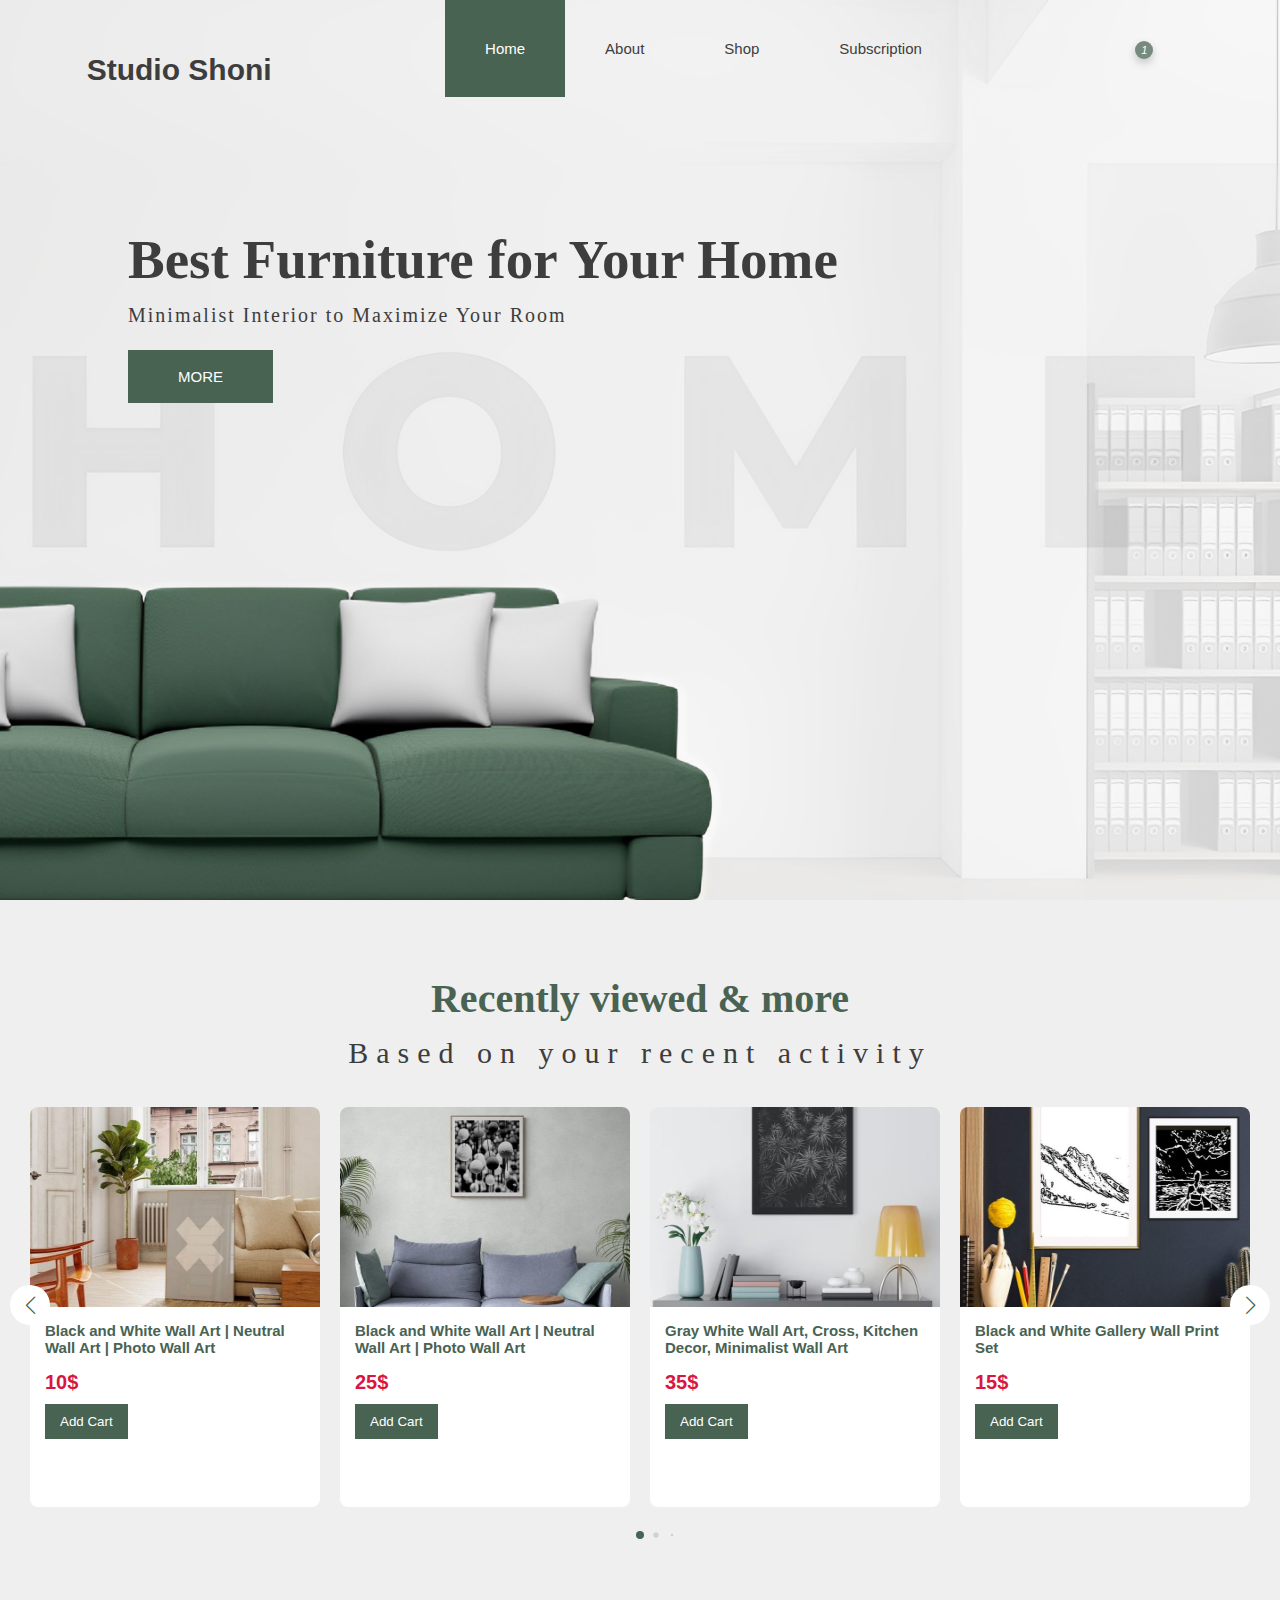
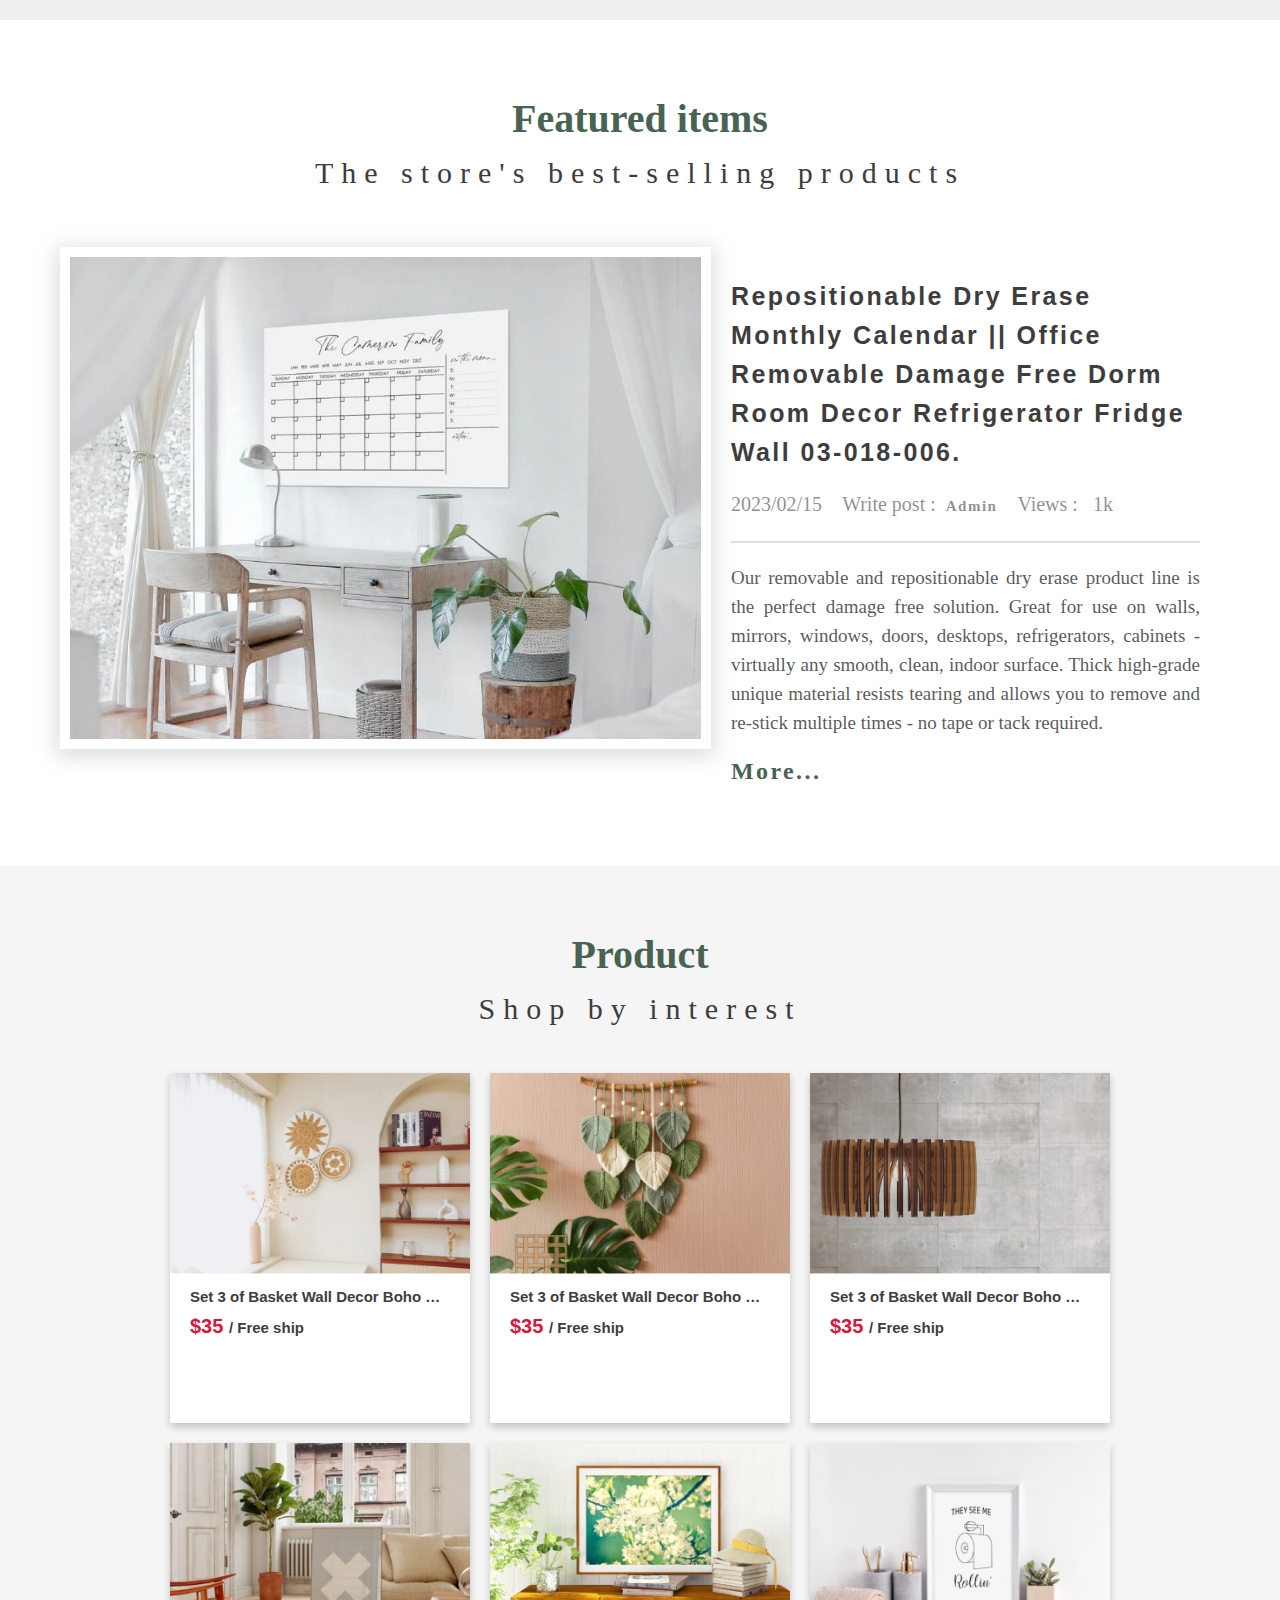
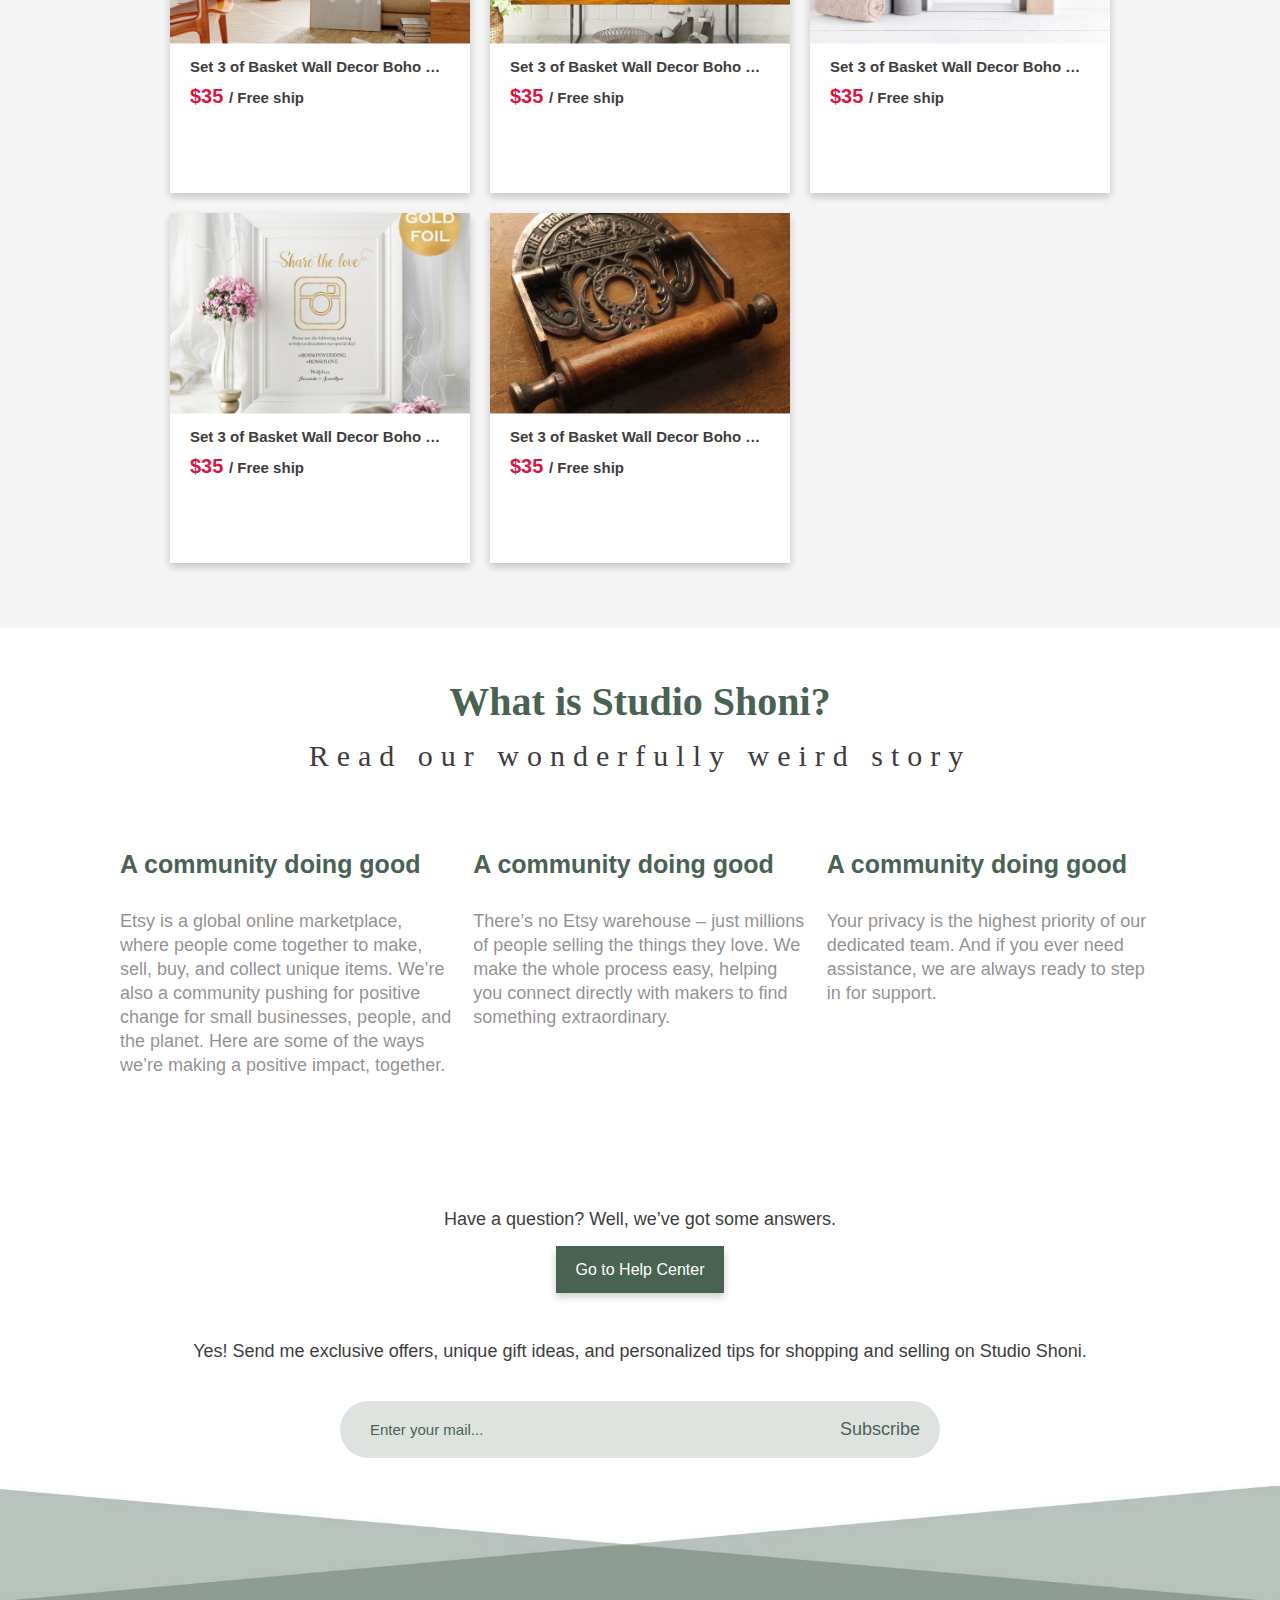
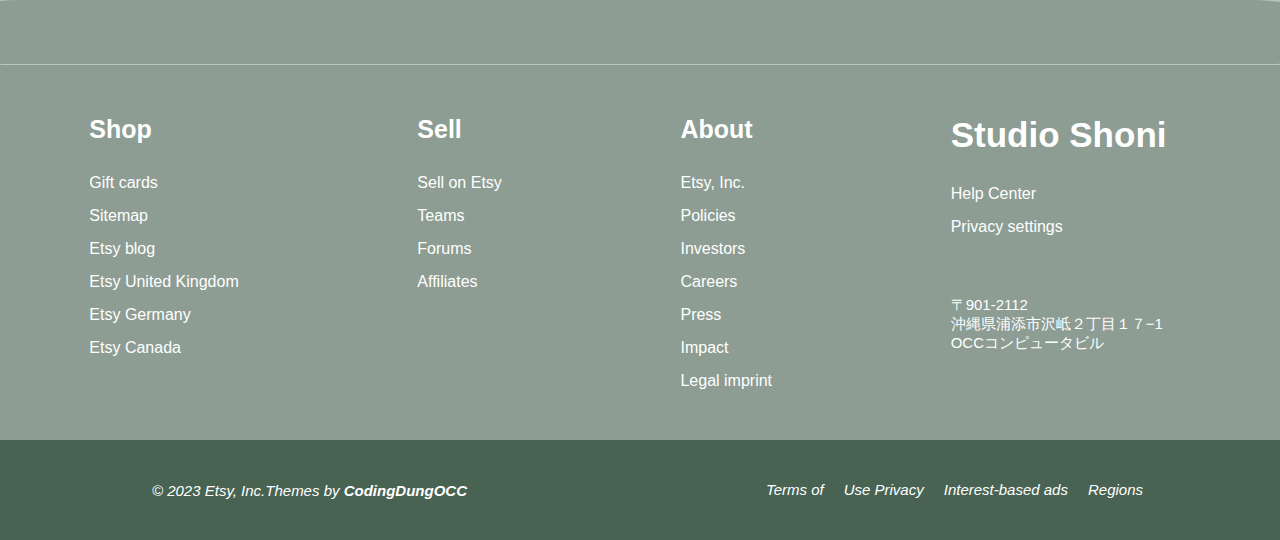
<file: index.html>
<!DOCTYPE html>
<html lang="en">

<head>
    <meta charset="UTF-8">
    <meta http-equiv="X-UA-Compatible" content="IE=edge">
    <meta name="viewport" content="width=device-width, initial-scale=1.0">
    <title>Ecommerce Website Design</title>
    <!-- Link Swiper's CSS -->
    <link rel="stylesheet" href="https://cdn.jsdelivr.net/npm/swiper@9.0.5/swiper-bundle.min.css">
    <!--Fontawesome Css-->
    <link rel="stylesheet" href="https://site-assets.fontawesome.com/releases/v6.3.0/css/all.css">
    <!--Custom Css-->
    <link rel="stylesheet" href="css/style.css">
    <!--Jquery Js-->
    <script src="js/jquery.js"></script>
</head>

<body>
    <header>
        <div class="main-menu">
            <div class="logo">
                <a href="#">Studio Shoni</a>
            </div>
            <nav>
                <ul>
                    <li>
                        <a href="index.html" class="active">Home</a>
                    </li>
                    <li>
                        <a href="#">About</a>
                    </li>
                    <li>
                        <a href="#">Shop</a>
                    </li>
                    <li>
                        <a href="#">Subscription</a>
                    </li>
                </ul>
            </nav>
            <div class="cart-menu" id="count">
                <a href="check-out-cart.html"><i class="fa-light fa-cart-shopping"><span>1</span></i></a>
                
                
                <a href="#" onclick="openNav()"><i class="fa-light fa-bars"></i></a>
            </div>
            <div id="myNav" class="overlay">
                <a href="javascript:void(0)" class="closebtn" onclick="closeNav()">&times;</a>
                <div class="overlay-content">
                    <a href="index.html">Home</a>
                    <a href="#">About</a>
                    <a href="#">Shop</a>
                    <a href="#">Subscription</a>
                </div>
            </div>
        </div>

        <div class="top-title">
            <h1>Best Furniture for Your Home</h1>
            <p>Minimalist Interior to Maximize Your Room</p>
            <button class="top-btn" value="More">MORE</button>
        </div>
    </header>
    <section class="section-1">
        <div class="title-section-2">
            <h3>Recently viewed & more</h3>
            <p>Based on your recent activity</p>
        </div>

        <!--Slide Main Start-->
        <div class="container swiper">
            <div class="slide-container">
                <div class="card-wrapper swiper-wrapper">
                    <!--Slide 1 start-->
                    <div class="card swiper-slide">
                        <div class="image-box">
                            <a href="product/HB0001.html"><img src="img/slide/1.jpg" alt="" /></a>
                        </div>
                        <div class="profile-details">
                            <div class="name-price">
                                <a href="#">
                                    <h3 class="name">Black and White Wall Art | Neutral Wall Art | Photo Wall Art</h3>
                                </a>
                                <div class="star-ranking">
                                    <i class="fa-solid fa-star"></i>
                                    <i class="fa-solid fa-star"></i>
                                    <i class="fa-solid fa-star"></i>
                                    <i class="fa-solid fa-star"></i>
                                    <i class="fa-duotone fa-star"></i>
                                </div>
                                <h4 class="price">10$</h4>
                                <button class="btn-card">Add Cart <i class="fa-regular fa-plus"></i></button>
                            </div>
                        </div>
                    </div>
                    <!--Slide 1 end-->
                    <!--Slide 2 start-->
                    <div class="card swiper-slide">
                        <div class="image-box">
                            <a href="#"><img src="img/slide/2.jpg" alt="" /></a>
                        </div>
                        <div class="profile-details">
                            <div class="name-price">
                                <a href="#">
                                    <h3 class="name">Black and White Wall Art | Neutral Wall Art | Photo Wall Art</h3>
                                </a>
                                <div class="star-ranking">
                                    <i class="fa-solid fa-star"></i>
                                    <i class="fa-solid fa-star"></i>
                                    <i class="fa-solid fa-star"></i>
                                    <i class="fa-solid fa-star"></i>
                                    <i class="fa-duotone fa-star"></i>
                                </div>
                                <h4 class="price">25$</h4>
                                <button class="btn-card">Add Cart <i class="fa-regular fa-plus"></i></button>
                            </div>
                        </div>
                    </div>
                    <!--Slide 2 end-->
                    <!--Slide 3 start-->
                    <div class="card swiper-slide">
                        <div class="image-box">
                            <a href="#"><img src="img/slide/3.jpg" alt="" /></a>
                        </div>
                        <div class="profile-details">
                            <div class="name-price">
                                <a href="#">
                                    <h3 class="name">Gray White Wall Art, Cross, Kitchen Decor, Minimalist Wall Art</h3>
                                </a>
                                <div class="star-ranking">
                                    <i class="fa-solid fa-star"></i>
                                    <i class="fa-solid fa-star"></i>
                                    <i class="fa-solid fa-star"></i>
                                    <i class="fa-solid fa-star"></i>
                                    <i class="fa-duotone fa-star"></i>
                                </div>
                                <h4 class="price">35$</h4>
                                <button class="btn-card">Add Cart <i class="fa-regular fa-plus"></i></button>
                            </div>
                        </div>
                    </div>
                    <!--Slide 3 end-->
                    <!--Slide 4 start-->
                    <div class="card swiper-slide">
                        <div class="image-box">
                            <a href="#"><img src="img/slide/4.jpg" alt="" /></a>
                        </div>
                        <div class="profile-details">
                            <div class="name-price">
                                <a href="#">
                                    <h3 class="name">Black and White Gallery Wall Print Set</h3>
                                </a>
                                <div class="star-ranking">
                                    <i class="fa-solid fa-star"></i>
                                    <i class="fa-solid fa-star"></i>
                                    <i class="fa-solid fa-star"></i>
                                    <i class="fa-solid fa-star"></i>
                                    <i class="fa-duotone fa-star"></i>
                                </div>
                                <h4 class="price">15$</h4>
                                <button class="btn-card">Add Cart <i class="fa-regular fa-plus"></i></button>
                            </div>
                        </div>
                    </div>
                    <!--Slide 4 end-->

                    <!--Slide 5 start-->
                    <div class="card swiper-slide">
                        <div class="image-box">
                            <a href="#"><img src="img/slide/5.jpg" alt="" /></a>
                        </div>
                        <div class="profile-details">
                            <div class="name-price">
                                <a href="#">
                                    <h3 class="name">Gray White Wall Art, Cross, Kitchen Decor, Minimalist Wall Art</h3>
                                </a>
                                <div class="star-ranking">
                                    <i class="fa-solid fa-star"></i>
                                    <i class="fa-solid fa-star"></i>
                                    <i class="fa-solid fa-star"></i>
                                    <i class="fa-solid fa-star"></i>
                                    <i class="fa-duotone fa-star"></i>
                                </div>
                                <h4 class="price">50$</h4>
                                <button class="btn-card">Add Cart <i class="fa-regular fa-plus"></i></button>
                            </div>
                        </div>
                    </div>
                    <!--Slide 5 end-->
                    <!--Slide 6 start-->
                    <div class="card swiper-slide">
                        <div class="image-box">
                            <a href="#"><img src="img/slide/6.jpg" alt="" /></a>
                        </div>
                        <div class="profile-details">
                            <div class="name-price">
                                <a href="#">
                                    <h3 class="name">Wedding Guest Book, Wood Guest Book, Guest Book</h3>
                                </a>
                                <div class="star-ranking">
                                    <i class="fa-solid fa-star"></i>
                                    <i class="fa-solid fa-star"></i>
                                    <i class="fa-solid fa-star"></i>
                                    <i class="fa-solid fa-star"></i>
                                    <i class="fa-duotone fa-star"></i>
                                </div>
                                <h4 class="price">25$</h4>
                                <button class="btn-card">Add Cart <i class="fa-regular fa-plus"></i></button>
                            </div>
                        </div>
                    </div>
                    <!--Slide 6 end-->
                    <!--Slide 7 start-->
                    <div class="card swiper-slide">
                        <div class="image-box">
                            <a href="#"><img src="img/slide/7.jpg" alt="" /></a>
                        </div>
                        <div class="profile-details">
                            <div class="name-price">
                                <a href="#">
                                    <h3 class="name">Wedding favor, Wedding tags, Wedding favor tags, Gold tags</h3>
                                </a>
                                <div class="star-ranking">
                                    <i class="fa-solid fa-star"></i>
                                    <i class="fa-solid fa-star"></i>
                                    <i class="fa-solid fa-star"></i>
                                    <i class="fa-solid fa-star"></i>
                                    <i class="fa-duotone fa-star"></i>
                                </div>
                                <h4 class="price">35$</h4>
                                <button class="btn-card">Add Cart <i class="fa-regular fa-plus"></i></button>
                            </div>
                        </div>
                    </div>
                    <!--Slide 7 end-->
                </div>
            </div>
            <div class="swiper-button-next swiper-navBtn"></div>
            <div class="swiper-button-prev swiper-navBtn"></div>
            <div class="swiper-pagination"></div>
        </div>
    </section>
    <!--Slide Main End-->

    <!--Post Main Start-->
    <section class="post-main">
        <div class="title-section-2">
            <h3>Featured items</h3>
            <p>The store's best-selling products</p>
        </div>
        <div class="post-body">
            <div class="post-img">
                <a href="product/HB0002.html"><img src="img/post/1.jpg" alt=""></a>
            </div>
            <div class="post-title">
                <div class="post-title-1">
                    <a href="product/HB0002.html">
                        <h3>Repositionable Dry Erase Monthly Calendar || Office Removable Damage Free Dorm Room Decor
                            Refrigerator Fridge Wall 03-018-006.</h3>
                    </a>
                    <div class="date-post">
                        <p>2023/02/15 </p>
                        <p>Write post :<a href="#">Admin</a></p>
                        <p>Views :<i class="fa-solid fa-eye"></i> 1k</p>

                    </div>
                </div>
                <hr>
                <p>Our removable and repositionable dry erase product line is the perfect damage free solution. Great
                    for use on walls, mirrors, windows, doors, desktops, refrigerators, cabinets - virtually any smooth,
                    clean, indoor surface. Thick high-grade unique material resists tearing and allows you to remove and
                    re-stick multiple times - no tape or tack required.</p>
                <a href="product/HB0002.html">More...</a>
            </div>
        </div>
    </section>
    <!--Post : End-->

    <!--Product Card-->
    <section class="product-card-main">
        <div class="title-section-4">
            <h3>Product</h3>
            <p>Shop by interest</p>
        </div>
        <div class="product-card-wapper">
            <div class="product-card-body" id="cart-body">
                <!--Card 1 : Start-->
                <div class="product-card-box">
                    <div class="card-img">
                        <a href="product/HB0001.html"><img src="img/card/1.png" alt="" class="img"></a>
                    </div>
                    <div class="card-title">
                        <a href="product/HB0001.html">
                            <h5>Set 3 of Basket Wall Decor Boho Wall Decor</h5>
                        </a>
                        <div class="star-ranking">
                            <i class="fa-solid fa-star"></i>
                            <i class="fa-solid fa-star"></i>
                            <i class="fa-solid fa-star"></i>
                            <i class="fa-solid fa-star"></i>
                            <i class="fa-duotone fa-star"></i>
                        </div>
                        <div class="card-price">
                            <p>$35 <span>/ Free ship</span></p>
                            <a href="#"><i class="fa-regular fa-plus"></i></a>
                        </div>
                    </div>
                </div>
                <!--Card 1 : End-->
                <!--Card 2 : Start-->
                <div class="product-card-box">
                    <div class="card-img">
                        <img src="img/card/2.png" alt="" class="img">
                    </div>
                    <div class="card-title">
                        <a href="#">
                            <h5>Set 3 of Basket Wall Decor Boho Wall Decor</h5>
                        </a>
                        <div class="star-ranking">
                            <i class="fa-solid fa-star"></i>
                            <i class="fa-solid fa-star"></i>
                            <i class="fa-solid fa-star"></i>
                            <i class="fa-solid fa-star"></i>
                            <i class="fa-duotone fa-star"></i>
                        </div>
                        <div class="card-price">
                            <p>$35 <span>/ Free ship</span></p>
                            <a href=""><i class="fa-regular fa-plus"></i></a>
                        </div>
                    </div>
                </div>
                <!--Card 2 : End-->
                <!--Card 3 : Start-->
                <div class="product-card-box">
                    <div class="card-img">
                        <img src="img/card/3.png" alt="" class="img">
                    </div>
                    <div class="card-title">
                        <a href="#">
                            <h5>Set 3 of Basket Wall Decor Boho Wall Decor</h5>
                        </a>
                        <div class="star-ranking">
                            <i class="fa-solid fa-star"></i>
                            <i class="fa-solid fa-star"></i>
                            <i class="fa-solid fa-star"></i>
                            <i class="fa-solid fa-star"></i>
                            <i class="fa-duotone fa-star"></i>
                        </div>
                        <div class="card-price">
                            <p>$35 <span>/ Free ship</span></p>
                            <a href=""><i class="fa-regular fa-plus"></i></a>
                        </div>
                    </div>
                </div>
                <!--Card 3 : End-->
                <!--Card 4 : Start-->
                <div class="product-card-box">
                    <div class="card-img">
                        <img src="img/card/4.png" alt="" class="img">
                    </div>
                    <div class="card-title">
                        <a href="#">
                            <h5>Set 3 of Basket Wall Decor Boho Wall Decor</h5>
                        </a>
                        <div class="star-ranking">
                            <i class="fa-solid fa-star"></i>
                            <i class="fa-solid fa-star"></i>
                            <i class="fa-solid fa-star"></i>
                            <i class="fa-solid fa-star"></i>
                            <i class="fa-duotone fa-star"></i>
                        </div>
                        <div class="card-price">
                            <p>$35 <span>/ Free ship</span></p>
                            <a href=""><i class="fa-regular fa-plus"></i></a>
                        </div>
                    </div>
                </div>
                <!--Card 4 : End-->
                <!--Card 5 : Start-->
                <div class="product-card-box">
                    <div class="card-img">
                        <img src="img/card/5.png" alt="" class="img">
                    </div>
                    <div class="card-title">
                        <a href="#">
                            <h5>Set 3 of Basket Wall Decor Boho Wall Decor</h5>
                        </a>
                        <div class="star-ranking">
                            <i class="fa-solid fa-star"></i>
                            <i class="fa-solid fa-star"></i>
                            <i class="fa-solid fa-star"></i>
                            <i class="fa-solid fa-star"></i>
                            <i class="fa-duotone fa-star"></i>
                        </div>
                        <div class="card-price">
                            <p>$35 <span>/ Free ship</span></p>
                            <a href=""><i class="fa-regular fa-plus"></i></a>
                        </div>
                    </div>
                </div>
                <!--Card 5 : End-->
                <!--Card 6 : Start-->
                <div class="product-card-box">
                    <div class="card-img">
                        <img src="img/card/6.png" alt="" class="img">
                    </div>
                    <div class="card-title">
                        <a href="#">
                            <h5>Set 3 of Basket Wall Decor Boho Wall Decor</h5>
                        </a>
                        <div class="star-ranking">
                            <i class="fa-solid fa-star"></i>
                            <i class="fa-solid fa-star"></i>
                            <i class="fa-solid fa-star"></i>
                            <i class="fa-solid fa-star"></i>
                            <i class="fa-duotone fa-star"></i>
                        </div>
                        <div class="card-price">
                            <p>$35 <span>/ Free ship</span></p>
                            <a href=""><i class="fa-regular fa-plus"></i></a>
                        </div>
                    </div>
                </div>
                <!--Card 6 : End-->
                <!--Card 7 : Start-->
                <div class="product-card-box">
                    <div class="card-img">
                        <img src="img/card/7.png" alt="" class="img">
                    </div>
                    <div class="card-title">
                        <a href="#">
                            <h5>Set 3 of Basket Wall Decor Boho Wall Decor</h5>
                        </a>
                        <div class="star-ranking">
                            <i class="fa-solid fa-star"></i>
                            <i class="fa-solid fa-star"></i>
                            <i class="fa-solid fa-star"></i>
                            <i class="fa-solid fa-star"></i>
                            <i class="fa-duotone fa-star"></i>
                        </div>
                        <div class="card-price">
                            <p>$35 <span>/ Free ship</span></p>
                            <a href=""><i class="fa-regular fa-plus"></i></a>
                        </div>
                    </div>
                </div>
                <!--Card 7 : End-->
                <!--Card 8 : Start-->
                <div class="product-card-box">
                    <div class="card-img">
                        <img src="img/card/8.png" alt="" class="img">
                    </div>
                    <div class="card-title">
                        <a href="#">
                            <h5>Set 3 of Basket Wall Decor Boho Wall Decor</h5>
                        </a>
                        <div class="star-ranking">
                            <i class="fa-solid fa-star"></i>
                            <i class="fa-solid fa-star"></i>
                            <i class="fa-solid fa-star"></i>
                            <i class="fa-solid fa-star"></i>
                            <i class="fa-duotone fa-star"></i>
                        </div>
                        <div class="card-price">
                            <p>$35 <span>/ Free ship</span></p>
                            <a href=""><i class="fa-regular fa-plus"></i></a>
                        </div>
                    </div>

                </div>
                <!--Card 8 : End-->
            </div>
        </div>
    </section>
    <!--Product Card End-->

    <!--Question Start-->
    <section class="question-section">
        <div class="title-section-5">
            <h3>What is Studio Shoni?</h3>
            <p>Read our wonderfully weird story</p>
        </div>
        <div class="question-main">
            <div class="question-left">
                <div class="question-title">
                    <h4>A community doing good</h4>
                    <p>
                        Etsy is a global online marketplace, where people come together to make, sell, buy, and collect
                        unique items. We’re also a community pushing for positive change for small businesses, people,
                        and the planet. Here are some of the ways we’re making a positive impact, together.
                    </p>
                </div>
            </div>
            <div class="question-center">
                <div class="question-title">
                    <h4>A community doing good</h4>
                    <p>
                        There’s no Etsy warehouse – just millions of people selling the things they love. We make the
                        whole process easy, helping you connect directly with makers to find something extraordinary.
                    </p>
                </div>
            </div>
            <div class="question-right">
                <div class="question-title">
                    <h4>A community doing good</h4>
                    <p>
                        Your privacy is the highest priority of our dedicated team. And if you ever need assistance, we
                        are always ready to step in for support.
                    </p>
                </div>
            </div>
        </div>
        <div class="question-help-main">
            <div class="question-help-top">
                <p>Have a question? Well, we’ve got some answers.</p>
                <a href="#">Go to Help Center</a>
                <p>Yes! Send me exclusive offers, unique gift ideas, and personalized tips for shopping and selling on
                    Studio Shoni.</p>
            </div>
            <div class="question-help-form">

                <input type="text" value="Enter your mail...">
                <button class="question-btn">Subscribe</button>
            </div>
        </div>

        <!--Footer Start-->
        <footer>

            <div class="box-color-bottom">

                <div class="box-color-footer-3">
                    <div class="box-color-footer">
                        <img src="img/footer.jpg" alt="">
                    </div>
                    <hr>
                    <div class="footer-menu-main">
                        <div class="shop-footer footer-tittle">
                            <h3>Shop</h3>
                            <ul>
                                <a href="#">
                                    <li>Gift cards</li>
                                </a>
                                <a href="#">
                                    <li>Sitemap</li>
                                </a>
                                <a href="#">
                                    <li>Etsy blog</li>
                                </a>
                                <a href="#">
                                    <li>Etsy United Kingdom</li>
                                </a>
                                <a href="#">
                                    <li>Etsy Germany</li>
                                </a>
                                <a href="#">
                                    <li>Etsy Canada</li>
                                </a>
                            </ul>
                        </div>
                        <div class="sell-footer footer-tittle">
                            <h3>Sell</h3>
                            <ul>
                                <a href="#">
                                    <li>Sell on Etsy</li>
                                </a>
                                <a href="#">
                                    <li>Teams</li>
                                </a>
                                <a href="#">
                                    <li>Forums</li>
                                </a>
                                <a href="#">
                                    <li>Affiliates</li>
                                </a>
                            </ul>
                        </div>
                        <div class="about-footer footer-tittle">
                            <h3>About</h3>
                            <ul>
                                <a href="#">
                                    <li>Etsy, Inc.</li>
                                </a>
                                <a href="#">
                                    <li>Policies</li>
                                </a>
                                <a href="#">
                                    <li>Investors</li>
                                </a>
                                <a href="#">
                                    <li>Careers</li>
                                </a>
                                <a href="#">
                                    <li>Press</li>
                                </a>
                                <a href="#">
                                    <li>Impact</li>
                                </a>
                                <a href="#">
                                    <li>Legal imprint</li>
                                </a>
                            </ul>
                        </div>
                        <div class="information-footer footer-tittle">
                            <h3 style="font-size: 35px;">Studio Shoni</h3>
                            <ul>
                                <a href="#">
                                    <li>Help Center</li>
                                </a>
                                <a href="#">
                                    <li>Privacy settings</li>
                                </a>
                            </ul>
                            <div class="soccial-footer">
                                <a href="#"><i class="fa-brands fa-square-facebook"></i></a>
                                <a href="#"><i class="fa-brands fa-instagram"></i></a>
                                <a href="#"><i class="fa-brands fa-square-pinterest"></i></a>
                                <a href="#"><i class="fa-brands fa-square-youtube"></i></a>
                            </div>
                            <div class="map-footer">
                                <p><a href="#">〒901-2112 <br> 沖縄県浦添市沢岻２丁目１７−1 OCCコンピュータビル</a></p>
                            </div>
                        </div>
                    </div>
                </div>
            </div>
            <div class="bottom-footer">
                <div class="bottom-left-footer">
                    <i class="fa-thin fa-earth-americas"></i>
                    <p><i style="font-size: 15px;">© 2023 Etsy, Inc.Themes by <a href="#">CodingDungOCC</a></i></p>
                </div>
                <div class="bottom-right-footer">
                    <div><i><a href="#">Terms of</a></i></div>
                    <div><i><a href="#">Use Privacy</a></i></div>
                    <div><i><a href="#">Interest-based ads</a></i></div>
                    <div><i><a href="#">Regions</a></i></div>
                </div>
            </div>
        </footer>
        <!--Footer End-->
    </section>
    <!--Question End-->
    <!-- Swiper JS -->
    <script src="https://cdn.jsdelivr.net/npm/swiper@9.0.5/swiper-bundle.min.js"></script>
    <script src="js/script.js"></script>
  
</body>

</html>
</file>
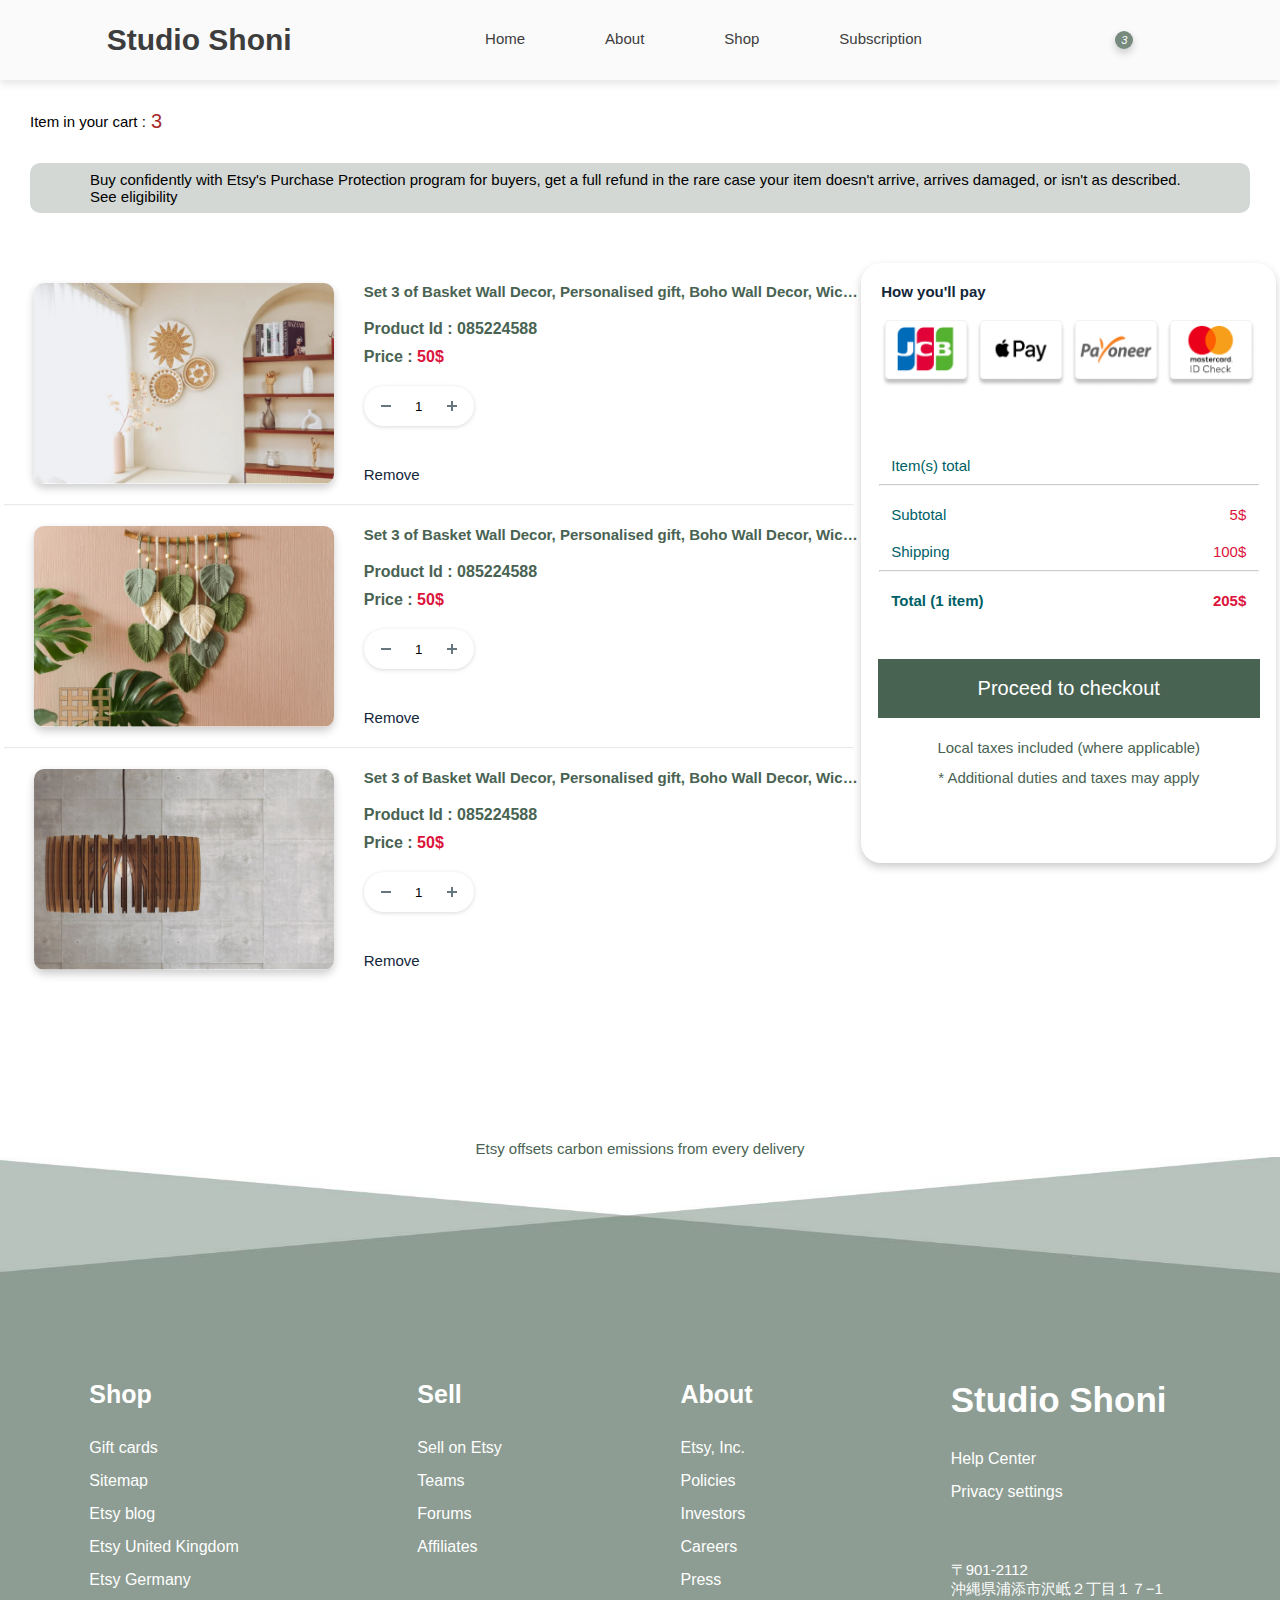
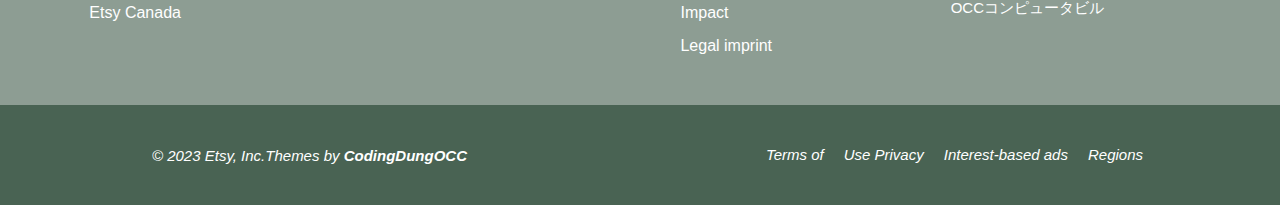
<file: check-out-cart.html>
<!DOCTYPE html>
<html lang="en">

<head>
    <meta charset="UTF-8">
    <meta http-equiv="X-UA-Compatible" content="IE=edge">
    <meta name="viewport" content="width=device-width, initial-scale=1.0">
    <!-- Link Swiper's CSS -->
    <link rel="stylesheet" href="https://cdn.jsdelivr.net/npm/swiper@9.0.5/swiper-bundle.min.css">
    <!--Fontawesome Css-->
    <link rel="stylesheet" href="https://site-assets.fontawesome.com/releases/v6.3.0/css/all.css">
    <!--Custom Css-->
    <link rel="stylesheet" href="../css/product.css">
    <!--Jquery Js-->
    <script src="js/jquery.js"></script>

    <title>Document</title>
</head>

<body>
    <!--Menu Start-->
    <div class="menu-product">
        <div class="logo-product">
            <a href="../index.html">Studio Shoni</a>
        </div>
        <nav>
            <ul>
                <li>
                    <a href="../index.html">Home</a>
                </li>
                <li>
                    <a href="#">About</a>
                </li>
                <li>
                    <a href="#">Shop</a>
                </li>
                <li>
                    <a href="#">Subscription</a>
                </li>
            </ul>
        </nav>
        <div class="cart-menu" id="count">
            <a href="check-out-cart.html"><i class="fa-light fa-cart-shopping"><span></span></i></a>

            <a href="#" onclick="openNav()"><i class="fa-light fa-bars"></i></a>
        </div>
        <div id="myNav" class="overlay">
            <a href="javascript:void(0)" class="closebtn" onclick="closeNav()">&times;</a>
            <div class="overlay-content">
                <a href="index.html">Home</a>
                <a href="#">About</a>
                <a href="#">Shop</a>
                <a href="#">Subscription</a>
            </div>
        </div>
    </div>
    <!--Menu End-->
    <!--Check Out Cart Start-->
    <div class="check-out-card-main">
        <div class="item-in-card" id="quantity">
            <p>Item in your cart :</p><span></span>
        </div>
        <div class="protect-product">
            <i class="fa-duotone fa-hand-holding-heart"></i>
            <p>Buy confidently with Etsy's Purchase Protection program for buyers, get a full refund in the rare case
                your item doesn't arrive, arrives damaged, or isn't as described. See eligibility</p>
            <i class="fa-solid fa-clipboard-question" style="font-size: 15px;color: #fff;"></i>
        </div>
        <div class="check-out-card-body">
            <div class="check-out-card-left" id="giohang">
                <!--Product 1 Start-->
                <div class="check-out-cart-item">
                    <div class="check-out-card-item-img">
                        <img src="img/card/1.png">
                    </div>
                    <div class="check-out-card-details">
                        <div class="item-card-name">
                            <a href="#">
                                <h5>Set 3 of Basket Wall Decor, Personalised gift, Boho Wall Decor, Wicker Round Bowl,
                                    Wicker
                                    Wall Tray, Bohemian Wall Decor, Hanger Wall Plate</h5>
                            </a>
                            <p>Product Id : <span>085224588</span></p>
                            <p>Price : <span style="color: crimson;">50$</span></p>
                        </div>
                        <div class="num-block skin-2">
                            <div class="num-in">
                                <span class="minus dis"></span>
                                <input type="text" class="in-num" value="1" readonly="">
                                <span class="plus"></span>
                            </div>
                        </div>
                        <div class="check-out-card-remove-btn">
                            <a class="remove">Remove</a>
                        </div>
                    </div>
                    
                </div>
                <!--Product 1 End-->
                <hr>
                <!--Product 1 Start-->
                <div class="check-out-cart-item">
                    <div class="check-out-card-item-img">
                        <img src="img/card/2.png">
                    </div>
                    <div class="check-out-card-details">
                        <div class="item-card-name">
                            <a href="#">
                                <h5>Set 3 of Basket Wall Decor, Personalised gift, Boho Wall Decor, Wicker Round Bowl,
                                    Wicker
                                    Wall Tray, Bohemian Wall Decor, Hanger Wall Plate</h5>
                            </a>
                            <p>Product Id : <span>085224588</span></p>
                            <p>Price : <span style="color: crimson;">50$</span></p>
                        </div>
                        <div class="num-block skin-2">
                            <div class="num-in">
                                <span class="minus dis"></span>
                                <input type="text" class="in-num" value="1" readonly="">
                                <span class="plus"></span>
                            </div>
                        </div>
                        <div class="check-out-card-remove-btn">
                            <a class="remove">Remove</a>
                        </div>
                    </div>
                    
                </div>
                <!--Product 1 End-->
                <hr>
                <!--Product 1 Start-->
                <div class="check-out-cart-item">
                    <div class="check-out-card-item-img">
                        <img src="img/card/3.png">
                    </div>
                    <div class="check-out-card-details">
                        <div class="item-card-name">
                            <a href="#">
                                <h5>Set 3 of Basket Wall Decor, Personalised gift, Boho Wall Decor, Wicker Round Bowl,
                                    Wicker
                                    Wall Tray, Bohemian Wall Decor, Hanger Wall Plate</h5>
                            </a>
                            <p>Product Id : <span>085224588</span></p>
                            <p>Price : <span style="color: crimson;">50$</span></p>
                        </div>
                        <div class="num-block skin-2">
                            <div class="num-in">
                                <span class="minus dis"></span>
                                <input type="text" class="in-num" value="1" readonly="">
                                <span class="plus"></span>
                            </div>
                        </div>
                        <div class="check-out-card-remove-btn">
                            <a class="remove">Remove</a>
                        </div>
                    </div>
                    
                </div>
                <!--Product 1 End-->

            </div>
            <div class="check-out-card-right" id="quantity-all">
                <div class="top-check-out-payment-title">
                    <h5>How you'll pay</h5>
                </div>
                <div class="card-payment-img">
                    <img src="img/JCB.png" alt="">
                    <img src="img/ApplePay.png" alt="">
                    <img src="img/Payoneer.png" alt="">
                    <img src="img/MasterCard.png" alt="">
                </div>
                <div class="item-totals">
                    <p>Item(s) total</p>
                    <p><span style="color: crimson;" ></span></p>
                </div>
                <hr>
                <div class="suptotals-ship">
                    <div class="suptotal">
                        <p>Subtotal</p>
                        <p><span style="color: crimson;">5$</span></p>
                    </div>
                    <div class="shiping">
                        <p>Shipping</p>
                        <p><span style="color: crimson;">100$</span></p>
                    </div>
                </div>
                <hr>
                <div class="total-price">
                    <p>Total (1 item)</p>
                    <p><span style="color: crimson;">205$</span></p>
                </div>
                <div class="check-card-btn">
                    <button class="check-out-card-btn">Proceed to checkout</button>
                    <p>Local taxes included (where applicable) <br>
                        * Additional duties and taxes may apply</p>
                </div>
            </div>
        </div>
        <div class="check-out-cart-title-bottom">
            <p>Etsy offsets carbon emissions from every delivery</p>
        </div>
    </div>
    <!--Check Out Cart End-->
    <!--Footer Start-->
    <footer>

        <div class="box-color-bottom">

            <div class="box-color-footer-3">
                <div class="box-color-footer">
                    <img src="../img/footer.jpg" alt="">
                </div>
                <div class="footer-menu-main">
                    <div class="shop-footer footer-tittle">
                        <h3>Shop</h3>
                        <ul>
                            <a href="#">
                                <li>Gift cards</li>
                            </a>
                            <a href="#">
                                <li>Sitemap</li>
                            </a>
                            <a href="#">
                                <li>Etsy blog</li>
                            </a>
                            <a href="#">
                                <li>Etsy United Kingdom</li>
                            </a>
                            <a href="#">
                                <li>Etsy Germany</li>
                            </a>
                            <a href="#">
                                <li>Etsy Canada</li>
                            </a>
                        </ul>
                    </div>
                    <div class="sell-footer footer-tittle">
                        <h3>Sell</h3>
                        <ul>
                            <a href="#">
                                <li>Sell on Etsy</li>
                            </a>
                            <a href="#">
                                <li>Teams</li>
                            </a>
                            <a href="#">
                                <li>Forums</li>
                            </a>
                            <a href="#">
                                <li>Affiliates</li>
                            </a>
                        </ul>
                    </div>
                    <div class="about-footer footer-tittle">
                        <h3>About</h3>
                        <ul>
                            <a href="#">
                                <li>Etsy, Inc.</li>
                            </a>
                            <a href="#">
                                <li>Policies</li>
                            </a>
                            <a href="#">
                                <li>Investors</li>
                            </a>
                            <a href="#">
                                <li>Careers</li>
                            </a>
                            <a href="#">
                                <li>Press</li>
                            </a>
                            <a href="#">
                                <li>Impact</li>
                            </a>
                            <a href="#">
                                <li>Legal imprint</li>
                            </a>
                        </ul>
                    </div>
                    <div class="information-footer footer-tittle">
                        <h3 style="font-size: 35px;">Studio Shoni</h3>
                        <ul>
                            <a href="#">
                                <li>Help Center</li>
                            </a>
                            <a href="#">
                                <li>Privacy settings</li>
                            </a>
                        </ul>
                        <div class="soccial-footer">
                            <a href="#"><i class="fa-brands fa-square-facebook"></i></a>
                            <a href="#"><i class="fa-brands fa-instagram"></i></a>
                            <a href="#"><i class="fa-brands fa-square-pinterest"></i></a>
                            <a href="#"><i class="fa-brands fa-square-youtube"></i></a>
                        </div>
                        <div class="map-footer">
                            <p><a href="#">〒901-2112 <br> 沖縄県浦添市沢岻２丁目１７−1 OCCコンピュータビル</a></p>
                        </div>
                    </div>
                </div>
            </div>
        </div>
        <div class="bottom-footer">
            <div class="bottom-left-footer">
                <i class="fa-thin fa-earth-americas"></i>
                <p><i style="font-size: 15px;">© 2023 Etsy, Inc.Themes by <a href="#">CodingDungOCC</a></i></p>
            </div>
            <div class="bottom-right-footer">
                <div><i><a href="#">Terms of</a></i></div>
                <div><i><a href="#">Use Privacy</a></i></div>
                <div><i><a href="#">Interest-based ads</a></i></div>
                <div><i><a href="#">Regions</a></i></div>
            </div>
        </div>
    </footer>
    <!--Footer End-->

    <!-- Swiper JS -->
    <script src="https://cdn.jsdelivr.net/npm/swiper@9.0.5/swiper-bundle.min.js"></script>
    <script src="js/script.js"></script>
    <script src="js/jquery-thuvien.js"></script>
</body>

</html>
</file>
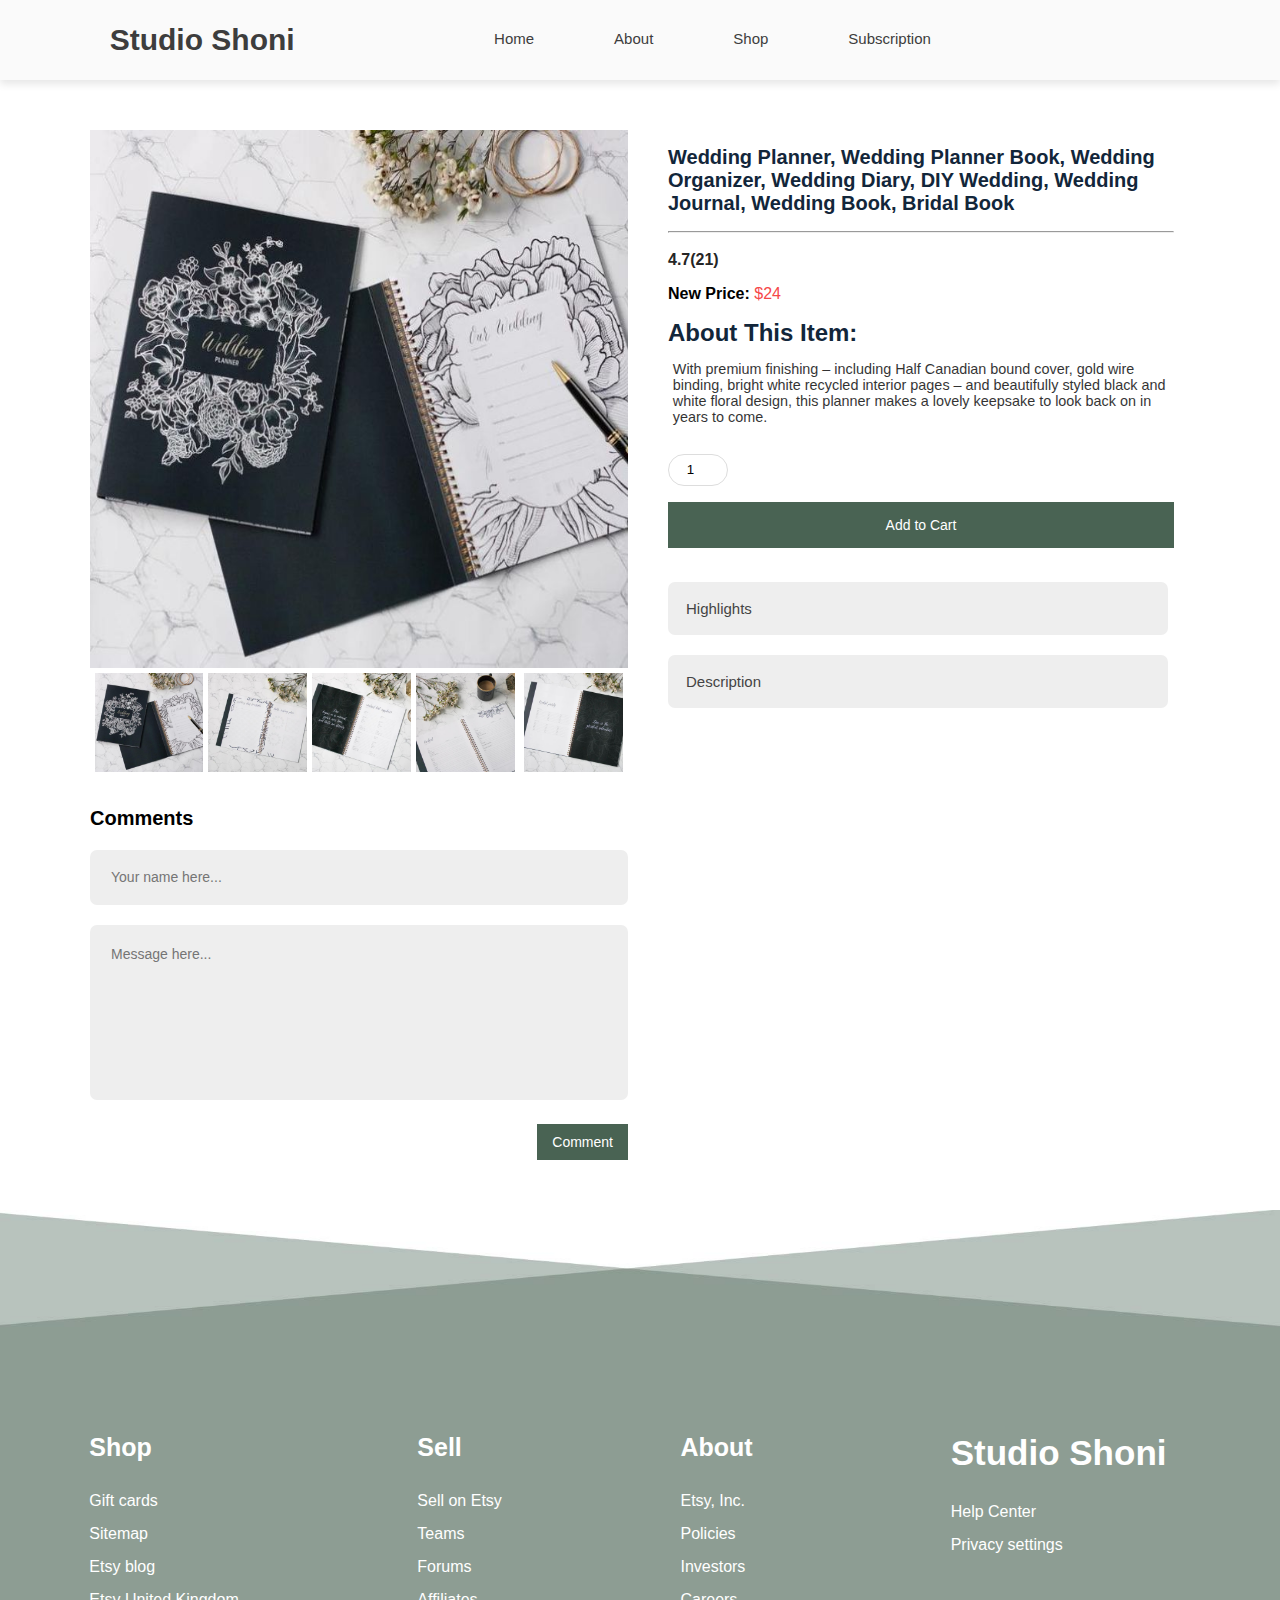
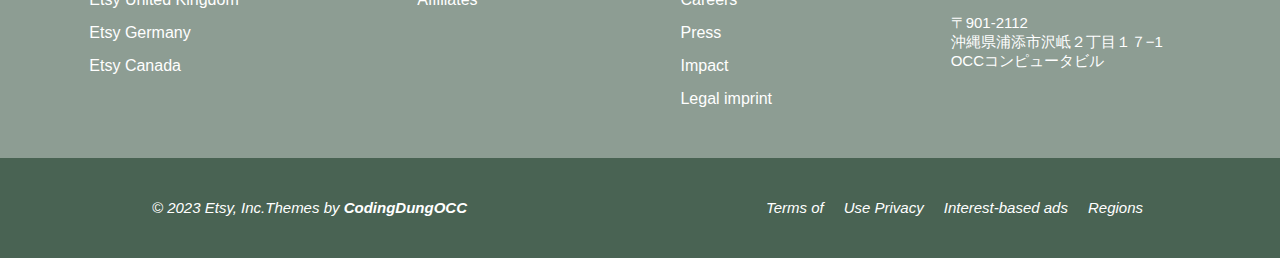
<file: product/HB0001.html>
<!DOCTYPE html>
<html lang="en">

<head>
    <meta charset="UTF-8">
    <meta http-equiv="X-UA-Compatible" content="IE=edge">
    <meta name="viewport" content="width=device-width, initial-scale=1.0">
    <!-- Link Swiper's CSS -->
    <link rel="stylesheet" href="https://cdn.jsdelivr.net/npm/swiper@9.0.5/swiper-bundle.min.css">
    <!--Fontawesome Css-->
    <link rel="stylesheet" href="https://site-assets.fontawesome.com/releases/v6.3.0/css/all.css">
    <!--Custom Css-->
    <link rel="stylesheet" href="../css/product.css">
    <title>Document</title>
</head>

<body>
    <!--Menu Start-->
    <div class="menu-product">
        <div class="logo-product">
            <a href="../index.html">Studio Shoni</a>
        </div>
        <nav>
            <ul>
                <li>
                    <a href="../index.html">Home</a>
                </li>
                <li>
                    <a href="#">About</a>
                </li>
                <li>
                    <a href="#">Shop</a>
                </li>
                <li>
                    <a href="#">Subscription</a>
                </li>
            </ul>
        </nav>
        <div class="cart-menu">
            <a href="#"><i class="fa-light fa-cart-shopping"></i></a>
            <a href="#" onclick="openNav()"><i class="fa-light fa-bars"></i></a>
        </div>
        <div id="myNav" class="overlay">
            <a href="javascript:void(0)" class="closebtn" onclick="closeNav()">&times;</a>
            <div class="overlay-content">
                <a href="index.html">Home</a>
                <a href="#">About</a>
                <a href="#">Shop</a>
                <a href="#">Subscription</a>
            </div>
        </div>
    </div>
    <!--Menu End-->
    <!--Card Product Start-->
    <div class="card-wrapper">
        <div class="card">
            <!-- card left -->
            <div class="product-imgs">
                <div class="img-display">
                    <div class="img-showcase">
                        <img src="slide-img/1/1.jpg">
                        <img src="slide-img/1/2.jpg">
                        <img src="slide-img/1/3.jpg">
                        <img src="slide-img/1/4.jpg">
                        <img src="slide-img/1/5.jpg">
                    </div>
                </div>
                <div class="img-select">
                    <div class="img-item">
                        <a href="#" data-id="1">
                            <img src="slide-img/1/1.jpg">
                        </a>
                    </div>
                    <div class="img-item">
                        <a href="#" data-id="2">
                            <img src="slide-img/1/2.jpg">
                        </a>
                    </div>
                    <div class="img-item">
                        <a href="#" data-id="3">
                            <img src="slide-img/1/3.jpg">
                        </a>
                    </div>
                    <div class="img-item">
                        <a href="#" data-id="4">
                            <img src="slide-img/1/4.jpg">
                        </a>
                    </div>
                    <div class="img-item">
                        <a href="#" data-id="5">
                            <img src="slide-img/1/5.jpg">
                        </a>
                    </div>
                </div>
                <!--Khung viết bình luận : Start-->
        <div class="postbox__comment">
            <h3>Comments</h3>
            <form action="#">
                <div class="row">
                    <div class="col-xxl-6 col-xl-6 col-lg-6">
                        <div class="postbox__comment-input">
                            <input type="text" placeholder="Your name here...">
                        </div>
                    </div>
                    <div class="col-xxl-12">
                        <div class="postbox__comment-input">
                            <textarea placeholder="Message here..."></textarea>
                        </div>
                    </div>
                    <div class="col-xxl-12">
                        <div class="postbox__comment-btn">
                            <button type="submit" class="tp-btn">Comment</button>
                            <div class="tooltip"><i class="fa-solid fa-circle-question question"></i>
                                <span class="tooltiptext">こちらにコメントを記入してください</span>
                              </div>
                            
                        </div>
                    </div>
                </div>
            </form>
        </div>
        <!--Khung viết bình luận : End-->
            </div>
            <!-- card right -->
            <div class="product-content">
                <h2 class="product-title">Wedding Planner, Wedding Planner Book, Wedding Organizer, Wedding Diary, DIY
                    Wedding, Wedding Journal, Wedding Book, Bridal Book</h2>
                <hr>
                <br>
                <div class="product-rating">
                    <i class="fas fa-star"></i>
                    <i class="fas fa-star"></i>
                    <i class="fas fa-star"></i>
                    <i class="fas fa-star"></i>
                    <i class="fas fa-star-half-alt"></i>
                    <span>4.7(21)</span>
                </div>

                <div class="product-price">
                    <p class="new-price">New Price: <span>$24</span></p>
                </div>

                <div class="product-detail">
                    <h2>about this item: </h2>
                    <p>With premium finishing – including Half Canadian bound cover, gold wire binding, bright white
                        recycled interior pages – and beautifully styled black and white floral design, this planner
                        makes a lovely keepsake to look back on in years to come.</p>
                </div>
                
                <div class="purchase-info">
                    <input type="number" min="0" value="1">  
                    <button type="button" class="add-btn">
                        <i class="fas fa-shopping-cart"></i>  Add to Cart 
                    </button>
                </div>
                
                <div class="product-details">
                    <button class="accordion">Highlights <i class="fa-sharp fa-regular fa-plus"></i></button>
                    <div class="panel">
                        <p>Handmade</p>
                        <p>Materials: Paper, Ink, Gold wire</p>
                    </div>
                    <button class="accordion">Description <i class="fa-sharp fa-regular fa-plus"></i></button>
                    <div class="panel">
                        <p>This beautiful wedding planner book will help you plan every aspect of your big day, from
                            your proposal to "I do". <br>

                            With premium finishing – including Half Canadian bound cover, gold wire binding, bright
                            white recycled interior pages – and beautifully styled black and white floral design, this
                            planner makes a lovely keepsake to look back on in years to come.</p>
                    </div>
                </div>
            </div>
        </div>
        <!--Card Product End-->

        </div>
        <!--Footer Start-->
     <footer>

        <div class="box-color-bottom">

            <div class="box-color-footer-3">
                <div class="box-color-footer">
                    <img src="../img/footer.jpg" alt="">
                </div>
                <div class="footer-menu-main">
                    <div class="shop-footer footer-tittle">
                        <h3>Shop</h3>
                        <ul>
                            <a href="#">
                                <li>Gift cards</li>
                            </a>
                            <a href="#">
                                <li>Sitemap</li>
                            </a>
                            <a href="#">
                                <li>Etsy blog</li>
                            </a>
                            <a href="#">
                                <li>Etsy United Kingdom</li>
                            </a>
                            <a href="#">
                                <li>Etsy Germany</li>
                            </a>
                            <a href="#">
                                <li>Etsy Canada</li>
                            </a>
                        </ul>
                    </div>
                    <div class="sell-footer footer-tittle">
                        <h3>Sell</h3>
                        <ul>
                            <a href="#">
                                <li>Sell on Etsy</li>
                            </a>
                            <a href="#">
                                <li>Teams</li>
                            </a>
                            <a href="#">
                                <li>Forums</li>
                            </a>
                            <a href="#">
                                <li>Affiliates</li>
                            </a>
                        </ul>
                    </div>
                    <div class="about-footer footer-tittle">
                        <h3>About</h3>
                        <ul>
                            <a href="#">
                                <li>Etsy, Inc.</li>
                            </a>
                            <a href="#">
                                <li>Policies</li>
                            </a>
                            <a href="#">
                                <li>Investors</li>
                            </a>
                            <a href="#">
                                <li>Careers</li>
                            </a>
                            <a href="#">
                                <li>Press</li>
                            </a>
                            <a href="#">
                                <li>Impact</li>
                            </a>
                            <a href="#">
                                <li>Legal imprint</li>
                            </a>
                        </ul>
                    </div>
                    <div class="information-footer footer-tittle">
                        <h3 style="font-size: 35px;">Studio Shoni</h3>
                        <ul>
                            <a href="#">
                                <li>Help Center</li>
                            </a>
                            <a href="#">
                                <li>Privacy settings</li>
                            </a>
                        </ul>
                        <div class="soccial-footer">
                            <a href="#"><i class="fa-brands fa-square-facebook"></i></a>
                            <a href="#"><i class="fa-brands fa-instagram"></i></a>
                            <a href="#"><i class="fa-brands fa-square-pinterest"></i></a>
                            <a href="#"><i class="fa-brands fa-square-youtube"></i></a>
                        </div>
                        <div class="map-footer">
                            <p><a href="#">〒901-2112 <br> 沖縄県浦添市沢岻２丁目１７−1 OCCコンピュータビル</a></p>
                        </div>
                    </div>
                </div>
            </div>
        </div>
        <div class="bottom-footer">
            <div class="bottom-left-footer">
                <i class="fa-thin fa-earth-americas"></i>
                <p><i style="font-size: 15px;">© 2023 Etsy, Inc.Themes by <a href="#">CodingDungOCC</a></i></p>
            </div>
            <div class="bottom-right-footer">
                <div><i><a href="#">Terms of</a></i></div>
                <div><i><a href="#">Use Privacy</a></i></div>
                <div><i><a href="#">Interest-based ads</a></i></div>
                <div><i><a href="#">Regions</a></i></div>
            </div>
        </div>
    </footer>
    <!--Footer End-->
        
        <!-- Swiper JS -->
        <script src="https://cdn.jsdelivr.net/npm/swiper@9.0.5/swiper-bundle.min.js"></script>
        <script src="../js/script.js"></script>
</body>

</html>
</file>
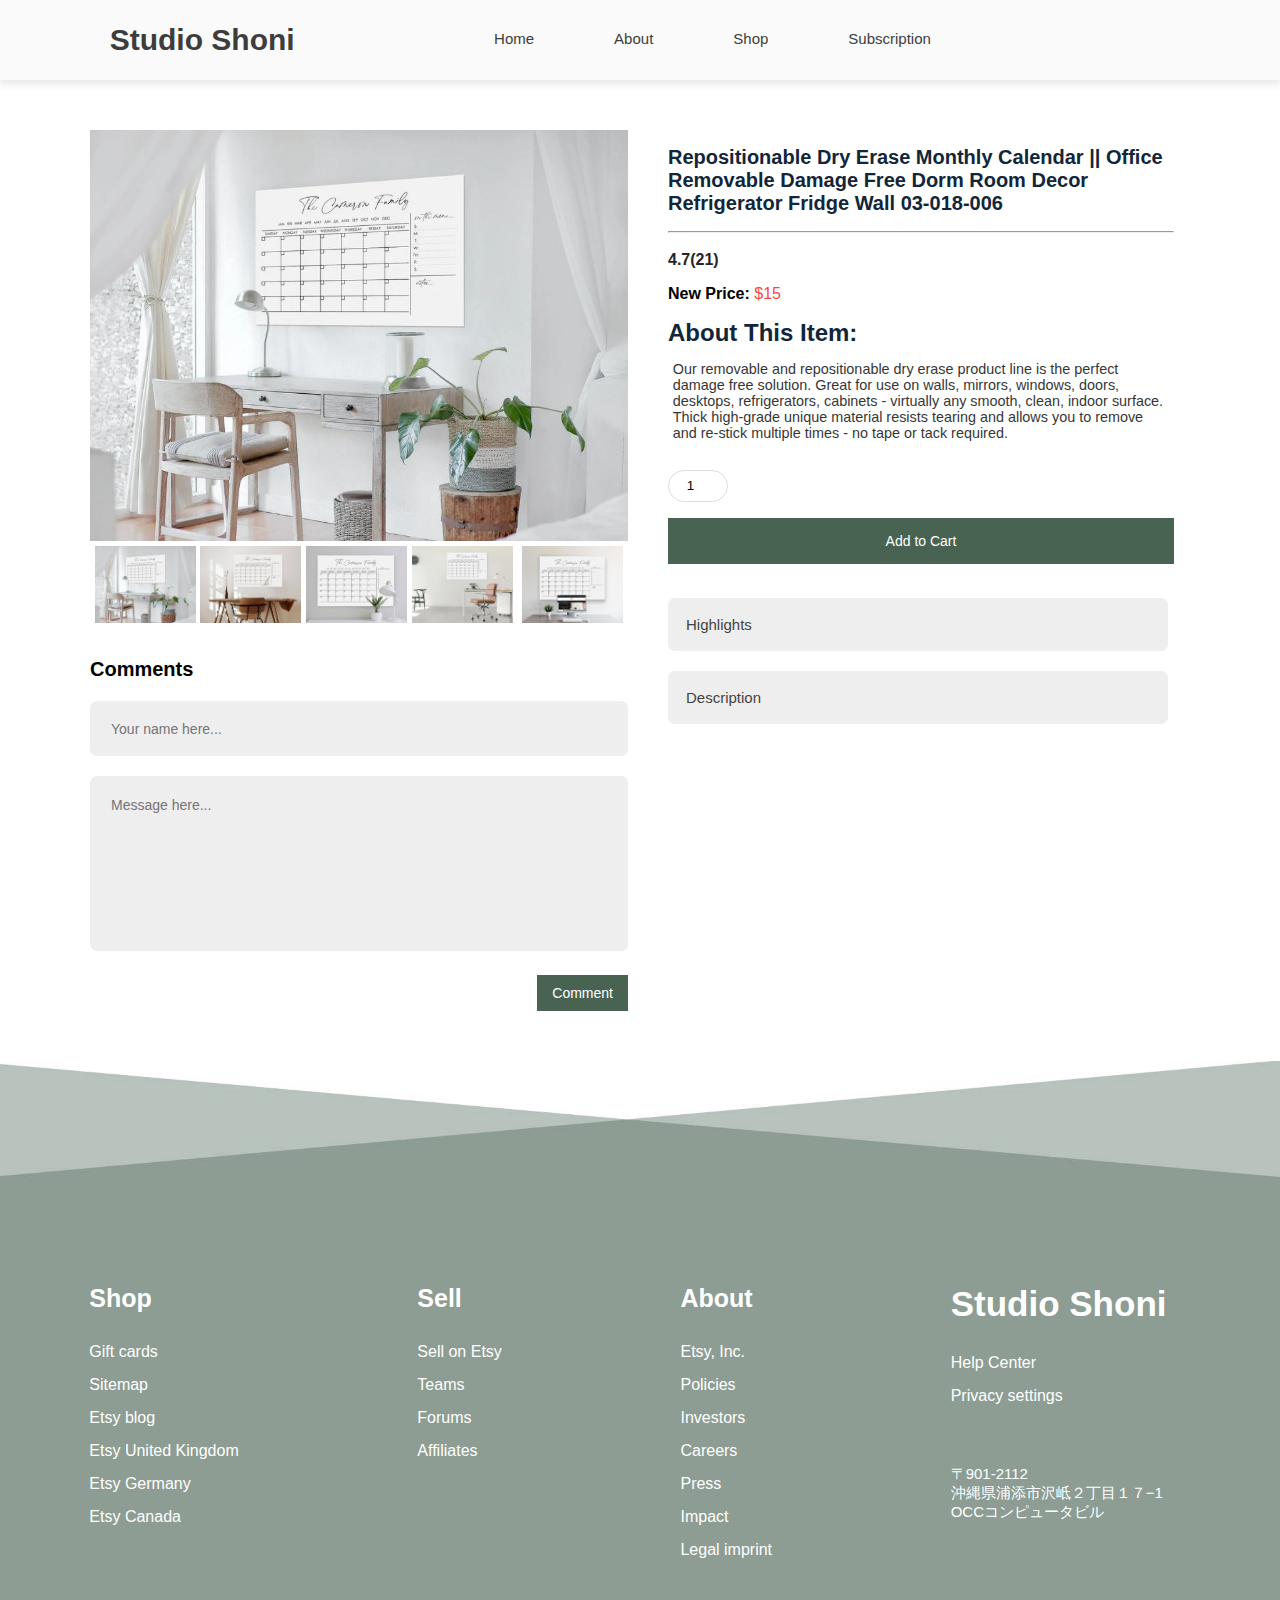
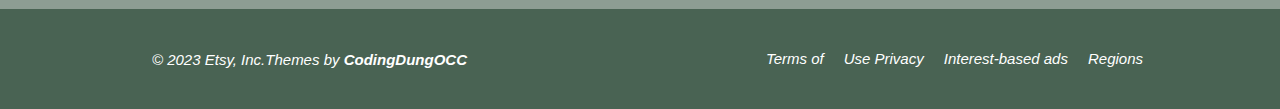
<file: product/HB0002.html>
<!DOCTYPE html>
<html lang="en">

<head>
    <meta charset="UTF-8">
    <meta http-equiv="X-UA-Compatible" content="IE=edge">
    <meta name="viewport" content="width=device-width, initial-scale=1.0">
    <!-- Link Swiper's CSS -->
    <link rel="stylesheet" href="https://cdn.jsdelivr.net/npm/swiper@9.0.5/swiper-bundle.min.css">
    <!--Fontawesome Css-->
    <link rel="stylesheet" href="https://site-assets.fontawesome.com/releases/v6.3.0/css/all.css">
    <!--Custom Css-->
    <link rel="stylesheet" href="../css/product.css">
    <title>Document</title>
</head>

<body>
    <!--Menu Start-->
    <div class="menu-product">
        <div class="logo-product">
            <a href="../index.html">Studio Shoni</a>
        </div>
        <nav>
            <ul>
                <li>
                    <a href="../index.html">Home</a>
                </li>
                <li>
                    <a href="#">About</a>
                </li>
                <li>
                    <a href="#">Shop</a>
                </li>
                <li>
                    <a href="#">Subscription</a>
                </li>
            </ul>
        </nav>
        <div class="cart-menu">
            <a href="#"><i class="fa-light fa-cart-shopping"></i></a>
            <a href="#" onclick="openNav()"><i class="fa-light fa-bars"></i></a>
        </div>
        <div id="myNav" class="overlay">
            <a href="javascript:void(0)" class="closebtn" onclick="closeNav()">&times;</a>
            <div class="overlay-content">
                <a href="index.html">Home</a>
                <a href="#">About</a>
                <a href="#">Shop</a>
                <a href="#">Subscription</a>
            </div>
        </div>
    </div>
    <!--Menu End-->
    <!--Card Product Start-->
    <div class="card-wrapper">
        <div class="card">
            <!-- card left -->
            <div class="product-imgs">
                <div class="img-display">
                    <div class="img-showcase">
                        <img src="slide-img/2/1.jpg">
                        <img src="slide-img/2/2.jpg">
                        <img src="slide-img/2/3.jpg">
                        <img src="slide-img/2/4.jpg">
                        <img src="slide-img/2/5.jpg">
                    </div>
                </div>
                <div class="img-select">
                    <div class="img-item">
                        <a href="#" data-id="1">
                            <img src="slide-img/2/1.jpg">
                        </a>
                    </div>
                    <div class="img-item">
                        <a href="#" data-id="2">
                            <img src="slide-img/2/2.jpg">
                        </a>
                    </div>
                    <div class="img-item">
                        <a href="#" data-id="3">
                            <img src="slide-img/2/3.jpg">
                        </a>
                    </div>
                    <div class="img-item">
                        <a href="#" data-id="4">
                            <img src="slide-img/2/4.jpg">
                        </a>
                    </div>
                    <div class="img-item">
                        <a href="#" data-id="5">
                            <img src="slide-img/2/5.jpg">
                        </a>
                    </div>
                </div>
                <!--Khung viết bình luận : Start-->
                <div class="postbox__comment">
                    <h3>Comments</h3>
                    <form action="#">
                        <div class="row">
                            <div class="col-xxl-6 col-xl-6 col-lg-6">
                                <div class="postbox__comment-input">
                                    <input type="text" placeholder="Your name here...">
                                </div>
                            </div>
                            <div class="col-xxl-12">
                                <div class="postbox__comment-input">
                                    <textarea placeholder="Message here..."></textarea>
                                </div>
                            </div>
                            <div class="col-xxl-12">
                                <div class="postbox__comment-btn">
                                    <button type="submit" class="tp-btn">Comment</button>
                                    <div class="tooltip"><i class="fa-solid fa-circle-question question"></i>
                                        <span class="tooltiptext">こちらにコメントを記入してください</span>
                                    </div>

                                </div>
                            </div>
                        </div>
                    </form>
                </div>
                <!--Khung viết bình luận : End-->
            </div>
            <!-- card right -->
            <div class="product-content">
                <h2 class="product-title">Repositionable Dry Erase Monthly Calendar || Office Removable Damage Free Dorm
                    Room Decor Refrigerator Fridge Wall 03-018-006</h2>
                <hr>
                <br>
                <div class="product-rating">
                    <i class="fas fa-star"></i>
                    <i class="fas fa-star"></i>
                    <i class="fas fa-star"></i>
                    <i class="fas fa-star"></i>
                    <i class="fas fa-star-half-alt"></i>
                    <span>4.7(21)</span>
                </div>

                <div class="product-price">
                    <p class="new-price">New Price: <span>$15</span></p>
                </div>

                <div class="product-detail">
                    <h2>about this item: </h2>
                    <p>Our removable and repositionable dry erase product line is the perfect damage free solution.
                        Great for use on walls, mirrors, windows, doors, desktops, refrigerators, cabinets - virtually
                        any smooth, clean, indoor surface. Thick high-grade unique material resists tearing and allows
                        you to remove and re-stick multiple times - no tape or tack required.</p>
                </div>

                <div class="purchase-info">
                    <input type="number" min="0" value="1">
                    <button type="button" class="add-btn">
                        <i class="fas fa-shopping-cart"></i> Add to Cart
                    </button>
                </div>

                <div class="product-details">
                    <button class="accordion">Highlights <i class="fa-sharp fa-regular fa-plus"></i></button>
                    <div class="panel">
                        <p>Handmade</p>
                        <p>Materials: Paper, Ink, Gold wire</p>
                    </div>
                    <button class="accordion">Description <i class="fa-sharp fa-regular fa-plus"></i></button>
                    <div class="panel">
                        <p>Our removable and repositionable dry erase product line is the perfect damage free solution.
                            Great for use on walls, mirrors, windows, doors, desktops, refrigerators, cabinets -
                            virtually any smooth, clean, indoor surface. Thick high-grade unique material resists
                            tearing and allows you to remove and re-stick multiple times - no tape or tack required.
                            <br><br>
                        <ul style="margin-left: 30px;">
                            <li><p>Dry erase film is not magnetic. Magnets can be used with it if you stick it to a
                                magnetic surface.</p></li>
                            <li><p>Optional full color set of dry erase markers includes red, orange, yellow, green, blue,
                                and purple.</p></li>
                        </ul>
                        <br>
                       <p> We guarantee our markers will wipe clean from our boards every time. We do not recommend
                        using other brand markers with our boards, and we cannot guarantee the quality of ink or
                        ability to erase in other brands. Using another brand marker is done at your own risk.</p>
                        </p>
                    </div>
                </div>
            </div>
        </div>
        <!--Card Product End-->

    </div>
     <!--Footer Start-->
     <footer>

        <div class="box-color-bottom">

            <div class="box-color-footer-3">
                <div class="box-color-footer">
                    <img src="../img/footer.jpg" alt="">
                </div>
                <div class="footer-menu-main">
                    <div class="shop-footer footer-tittle">
                        <h3>Shop</h3>
                        <ul>
                            <a href="#">
                                <li>Gift cards</li>
                            </a>
                            <a href="#">
                                <li>Sitemap</li>
                            </a>
                            <a href="#">
                                <li>Etsy blog</li>
                            </a>
                            <a href="#">
                                <li>Etsy United Kingdom</li>
                            </a>
                            <a href="#">
                                <li>Etsy Germany</li>
                            </a>
                            <a href="#">
                                <li>Etsy Canada</li>
                            </a>
                        </ul>
                    </div>
                    <div class="sell-footer footer-tittle">
                        <h3>Sell</h3>
                        <ul>
                            <a href="#">
                                <li>Sell on Etsy</li>
                            </a>
                            <a href="#">
                                <li>Teams</li>
                            </a>
                            <a href="#">
                                <li>Forums</li>
                            </a>
                            <a href="#">
                                <li>Affiliates</li>
                            </a>
                        </ul>
                    </div>
                    <div class="about-footer footer-tittle">
                        <h3>About</h3>
                        <ul>
                            <a href="#">
                                <li>Etsy, Inc.</li>
                            </a>
                            <a href="#">
                                <li>Policies</li>
                            </a>
                            <a href="#">
                                <li>Investors</li>
                            </a>
                            <a href="#">
                                <li>Careers</li>
                            </a>
                            <a href="#">
                                <li>Press</li>
                            </a>
                            <a href="#">
                                <li>Impact</li>
                            </a>
                            <a href="#">
                                <li>Legal imprint</li>
                            </a>
                        </ul>
                    </div>
                    <div class="information-footer footer-tittle">
                        <h3 style="font-size: 35px;">Studio Shoni</h3>
                        <ul>
                            <a href="#">
                                <li>Help Center</li>
                            </a>
                            <a href="#">
                                <li>Privacy settings</li>
                            </a>
                        </ul>
                        <div class="soccial-footer">
                            <a href="#"><i class="fa-brands fa-square-facebook"></i></a>
                            <a href="#"><i class="fa-brands fa-instagram"></i></a>
                            <a href="#"><i class="fa-brands fa-square-pinterest"></i></a>
                            <a href="#"><i class="fa-brands fa-square-youtube"></i></a>
                        </div>
                        <div class="map-footer">
                            <p><a href="#">〒901-2112 <br> 沖縄県浦添市沢岻２丁目１７−1 OCCコンピュータビル</a></p>
                        </div>
                    </div>
                </div>
            </div>
        </div>
        <div class="bottom-footer">
            <div class="bottom-left-footer">
                <i class="fa-thin fa-earth-americas"></i>
                <p><i style="font-size: 15px;">© 2023 Etsy, Inc.Themes by <a href="#">CodingDungOCC</a></i></p>
            </div>
            <div class="bottom-right-footer">
                <div><i><a href="#">Terms of</a></i></div>
                <div><i><a href="#">Use Privacy</a></i></div>
                <div><i><a href="#">Interest-based ads</a></i></div>
                <div><i><a href="#">Regions</a></i></div>
            </div>
        </div>
    </footer>
    <!--Footer End-->

    <!-- Swiper JS -->
    <script src="https://cdn.jsdelivr.net/npm/swiper@9.0.5/swiper-bundle.min.js"></script>
    <script src="../js/script.js"></script>
</body>

</html>
</file>
<file: css/style.css>
* {
    margin     : 0;
    padding    : 0;
    box-sizing : border-box;
    font-family: 'Poppins', sans-serif;
}

body {
    width: 100%;
}

header {
    width              : 100%;
    height             : 100vh;
    background-image   : url(../img/bg.png);
    background-position: center;
    background-repeat  : no-repeat;
    background-size    : cover;
}

/*Custom Scroll Bar*/
html::-webkit-scrollbar {
    width     : 0.5rem;
    background: transparent;
}

html::-webkit-scrollbar-thumb {
    background: #496353;
}

.main-menu {
    display        : flex;
    justify-content: space-around;
    align-items    : center;
}

.logo {
    padding-top: 40px;
}

.logo a {
    text-decoration: none;
    color          : #3d3d3d;
    font-size      : 30px;
    font-weight    : 600;
}

nav {
    height: 100px;
}

nav ul {
    display        : flex;
    justify-content: space-between;
    height         : 100%;
}

nav ul {
    list-style-type: none;
    margin         : 0;
    padding        : 0;
}

nav ul li a {
    display        : block;
    color          : #3d3d3d;
    text-align     : center;
    padding        : 40px 40px;
    text-decoration: none;
    font-size      : 15px;
    position       : relative;

}

nav ul li a::after {
    content         : '';
    width           : 0;
    height          : 2px;
    position        : absolute;
    bottom          : -15px;
    left            : 50%;
    top             : 30%;
    transform       : translateX(-50%);
    background-color: #496353;
    transition      : width 0.3s;
}

nav ul li a:hover::after {
    width: 50%;

}

nav ul li a:hover:not(.active) {
    background-color: transparent;
    color           : #6e7470;
}

/*Mobile menu*/
.overlay {
    height          : 100%;
    width           : 0;
    position        : fixed;
    z-index         : 1;
    top             : 0;
    left            : 0;
    background-color: #6e7470;
    overflow-x      : hidden;
    transition      : 0.5s;
}

.overlay-content {
    position  : relative;
    top       : 25%;
    width     : 100%;
    text-align: center;
    margin-top: 30px;
}

.overlay a {
    padding        : 8px;
    text-decoration: none;
    font-size      : 25px;
    color          : #fff;
    display        : block;
    transition     : 0.3s;
}

.overlay a:hover,
.overlay a:focus {
    color: #768a7e;
}

.overlay .closebtn {
    position : absolute;
    top      : 20px;
    right    : 45px;
    font-size: 60px;
}

@media screen and (max-height: 450px) {
    .overlay a {
        font-size: 20px
    }

    .overlay .closebtn {
        font-size: 40px;
        top      : 15px;
        right    : 35px;
    }
}

.cart-menu i {
    font-size   : 20px;
    color       : #496353;
    margin-right: 20px;
}

.active {
    background-color: #496353;
    color           : #fff;
}


.cart-menu {
    display: flex;
}

.cart-menu i {
    font-size   : 20px;
    color       : #496353;
    margin-right: 20px;
    display     : flex;
}

.cart-menu a {
    text-decoration: none;
}

.cart-menu a i span {
    color           : #fff;
    width           : 18px;
    height          : 18px;
    font-size       : 11px;
    background-color: #768a7e;
    border-radius   : 50%;
    text-align      : center;
    z-index         : 997;
    padding-top     : 3px;
    box-shadow      : 0px 4px 8px 0px rgba(0, 0, 0, 0.2);
}


.top-btn {
    padding   : 18px 50px;
    border    : none;
    background: #496353;
    color     : #fff;
    font-size : 15px;
}

.top-btn:hover {
    background: #6e7470;
}

.top-title {
    margin-top : 10%;
    margin-left: 10%;
}

.top-title h1 {
    margin-bottom: 10px;
    font-family  : 'Inter';
    font-style   : normal;
    font-weight  : 700;
    font-size    : 55px;
    color        : #3D3D3D;
}

.top-title p {
    height        : 29px;
    margin-bottom : 20px;
    font-family   : 'Inter';
    font-style    : normal;
    font-weight   : 400;
    font-size     : 20px;
    line-height   : 29px;
    letter-spacing: 0.1em;
    color         : #3D3D3D;
}

.fa-light {
    font-size: 25px;
    color    : #496353;
}


.mySwiper {
    display        : flex;
    justify-content: center;
    align-items    : center;
    margin         : auto;
    overflow       : hidden;
    margin-top     : 6%;
}

.title-section-1 {
    padding-top: 100px;
}

.title-section-2 {
    padding-top: 75px;
}

.title-section-3,
.title-section-5 {
    padding-top: 50px;
}

.title-section-1 h3 {
    text-align : center;
    font-family: 'Inter';
    font-style : normal;
    font-weight: 700;
    font-size  : 40px;
    line-height: 48px;
    color      : #496353;
}

.title-section-1 p {
    text-align    : center;
    font-family   : 'Inter';
    font-style    : normal;
    font-weight   : 400;
    font-size     : 30px;
    line-height   : 29px;
    letter-spacing: 8px;
    color         : #3d3d3d;
    margin-top    : 15px;
}

.title-section-2 h3 {
    text-align : center;
    font-family: 'Inter';
    font-style : normal;
    font-weight: 700;
    font-size  : 40px;
    line-height: 48px;
    color      : #496353;
}

.title-section-2 p {
    text-align    : center;
    font-family   : 'Inter';
    font-style    : normal;
    font-weight   : 400;
    font-size     : 30px;
    line-height   : 29px;
    letter-spacing: 8px;
    color         : #3d3d3d;
    margin-top    : 15px;
}

.title-section-3 h3 {
    text-align : center;
    font-family: 'Inter';
    font-style : normal;
    font-weight: 700;
    font-size  : 40px;
    line-height: 48px;
    color      : #496353;
}

.title-section-3 p {
    text-align    : center;
    font-family   : 'Inter';
    font-style    : normal;
    font-weight   : 400;
    font-size     : 30px;
    line-height   : 29px;
    letter-spacing: 8px;
    color         : #3d3d3d;
    margin-top    : 15px;
}

.title-section-4 h3 {
    text-align : center;
    font-family: 'Inter';
    font-style : normal;
    font-weight: 700;
    font-size  : 40px;
    line-height: 48px;
    color      : #496353;
}

.title-section-4 p {
    text-align    : center;
    font-family   : 'Inter';
    font-style    : normal;
    font-weight   : 400;
    font-size     : 30px;
    line-height   : 29px;
    letter-spacing: 8px;
    color         : #3d3d3d;
    margin-top    : 15px;
}

.title-section-5 h3 {
    text-align : center;
    font-family: 'Inter';
    font-style : normal;
    font-weight: 700;
    font-size  : 40px;
    line-height: 48px;
    color      : #496353;
}

.title-section-5 p {
    text-align    : center;
    font-family   : 'Inter';
    font-style    : normal;
    font-weight   : 400;
    font-size     : 30px;
    line-height   : 29px;
    letter-spacing: 8px;
    color         : #3d3d3d;
    margin-top    : 15px;
}

/*Slide Card*/
.section-1 {
    min-height     : 80vh;
    display        : block;
    align-items    : center;
    justify-content: center;
    background     : #efefef;
}

.container {
    max-width: 1500px;
    width    : 100%;
    padding  : 40px 0;
}

.slide-container {
    margin  : 0 30px;
    overflow: hidden;
}

.card {
    background   : #fff;
    border-radius: 8px;
    min-height   : 400px;

}

.card .image-box {
    height: 200px;
}

.card .image-box img {
    width        : 100%;
    height       : 100%;
    border-radius: 8px 8px 0 0;
}

.card .profile-details {
    display    : flex;
    align-items: center;
    column-gap : 12px;
    padding    : 15px;
}

.card .profile-details img {
    height       : 40px;
    width        : 40px;
    border-radius: 50%;
}

.profile-details .name {
    color      : #496353;
    font-size  : 15px;
    font-weight: 600;
}

.profile-details .job {
    font-size  : 12px;
    font-weight: 500;
    color      : #4d4d4d;
}

.swiper-navBtn {
    color        : #496353;
    height       : 40px;
    width        : 40px;
    background   : #fff;
    border-radius: 50%;
}

.swiper-navBtn::before,
.swiper-navBtn::after {
    font-size: 18px;
}

.swiper-pagination-bullet {
    background-color: #496353;
}

@media screen and (max-width: 768px) {
    .swiper-navBtn {
        display: none;
    }
}

.star-ranking {
    color : #ffd000;
    margin: 15px 0;
}

.btn-card {
    border          : none;
    padding         : 10px 15px;
    margin          : 10px 0;
    background-color: #496353;
    color           : #fff;
    cursor          : pointer;
}

.btn-card:hover {
    background-color: #6b6b6b;
}

.name-price a {
    text-decoration: none;
}

.top-title-2 h1 {
    margin-bottom: 10px;
    font-family  : 'Inter';
    font-style   : normal;
    font-weight  : 700;
    font-size    : 55px;
    color        : #3D3D3D;
}

.top-title-2 p {
    height        : 29px;
    margin-bottom : 20px;
    font-family   : 'Inter';
    font-style    : normal;
    font-weight   : 400;
    font-size     : 20px;
    line-height   : 29px;
    letter-spacing: 0.1em;
    color         : #3D3D3D;
}

.price {
    color    : #d8163f;
    font-size: 20px;
}

/*Post Css*/
.post-body {
    display        : flex;
    justify-content: space-around;
    padding        : 60px;
}

.post-img img {
    padding   : 10px;
    max-width : 100%;
    box-shadow: 0px 4px 20px 4px rgba(73, 99, 83, 0.2);
    transition: all .2s ease-in-out;
}

.post-img img:hover {
    transform: scale(1.01);
}

.post-title {
    display: inline-block;
    width  : 50%;
    margin : 20px;
}

.post-title .post-title-1 h3 {
    margin     : 10px 0;
    font-weight: 700;
    font-size  : 25px;
    line-height: 39px;
    color      : #3D3D3D;
}

.post-title .post-title-1 p {
    font-weight: 400;
    font-size  : 20px;
    line-height: 24px;
    color      : rgba(61, 61, 61, 0.58);
    margin     : 10px 0;
}

.date-post {
    display        : flex;
    justify-content: left;
    gap            : 20px;
}

.date-post p i {
    font-size  : 15px;
    margin-left: 10px;
}

.date-post p a {
    text-decoration: none;
    font-size      : 15px;
    margin-left    : 10px;
    color          : rgba(61, 61, 61, 0.58);
}

.post-title hr {
    width : 469px;
    height: 0px;
    border: 1px solid rgba(73, 99, 83, 0.2);
    margin: 10px 0;
}

.post-title p {
    font-family: 'Inter';
    font-style : normal;
    font-weight: 400;
    font-size  : 19px;
    line-height: 29px;
    text-align : justify;
    margin     : 20px 0;
    color      : rgba(0, 0, 0, 0.67);
}

.post-title a {
    text-decoration: none;
    font-family    : 'Inter';
    font-style     : normal;
    font-weight    : 700;
    font-size      : 24px;
    line-height    : 29px;
    /* identical to box height */

    letter-spacing: 0.1em;

    color: #496353;
}

/*Card product css*/
.product-card-main {
    background: #f5f5f5;
    width     : 100%;
    padding   : 65px 0;
}

.product-card-wapper {
    display        : flex;
    flex-direction : row;
    flex-wrap      : wrap;
    justify-content: center;
    align-items    : center;
    align-content  : center;
    padding-top    : 50px;

}

.product-card-body {
    display              : grid;
    grid-template-columns: 1fr 1fr 1fr 1fr;
    margin               : 0 auto;
    gap                  : 20px;
}

.product-card-box {
    background: #fff;
    width     : 300px;
    height    : 350px;
    box-shadow: 0px 4px 8px 0px rgba(0, 0, 0, 0.2);
    transition: 0.5s;
}

.product-card-box:hover {
    transform: scale(1.05);
}

.product-card-box .card-img img {
    width: 300px;
}

.card-title h5 {
    font-size    : 15px;
    overflow     : hidden;
    text-overflow: ellipsis;
    white-space  : nowrap;
    margin       : 10px 20px;
}

.card-title .star-ranking {
    margin: 10px 20px;
}

.card-price {
    display        : flex;
    justify-content: space-between;
    margin         : 10px 20px 20px 20px;
}

.card-price p {
    font-size  : 20px;
    font-weight: 600;
    color      : #d8163f;
}

.card-price i {
    color    : #496353;
    font-size: 30px;
}

.card-price span {
    font-size: 15px;
    color    : #3D3D3D;
}

.card-title a {
    text-decoration: none;
    color          : #3D3D3D;
}

.more-link a {
    text-decoration: none;
    color          : #fff;
    font-weight    : 500;
}

.more-link:hover {
    background: #686868;
}

.more-btn {
    text-decoration: none;
    color          : #496353;
    margin-left    : 10%;
}

.morebtn {
    color    : #496353;
    font-size: 15px;
}

/*Question Css*/
.question-main {
    display              : grid;
    grid-template-columns: 1fr 1fr 1fr;
    margin               : 0 auto;
    gap                  : 20px;
    padding              : 60px 120px;
}

.question-title h4 {
    font-size: 25px;
    color    : #496353;
    padding  : 20px 0;
}

.question-title p {
    font-weight: 400;
    font-size  : 18px;
    line-height: 24px;
    color      : rgba(61, 61, 61, 0.58);
    margin     : 10px 0;
}

.question-help-main {
    justify-content: center;
    text-align     : center;
    margin         : 20px;
}

.question-help-main p {
    font-weight: 400;
    font-size  : 18px;
    line-height: 24px;
    color      : #3d3d3d;
    margin     : 60px 0 30px 0;
}

.question-help-main a {
    color          : #fff;
    text-decoration: none;
    text-align     : center;
    width          : 150px;
    background     : #496353;
    padding        : 15px 20px;
    box-shadow     : 0px 4px 8px 0px rgba(0, 0, 0, 0.2);
}

.question-help-form p {
    margin-top: 30px;
}

.question-help-form input {
    align-items: center;
}

.question-help-form input[type=text] {
    width        : 600px;
    padding      : 20px 30px;
    margin       : 8px 0;
    display      : inline-block;
    border       : none;
    background   : rgba(73, 99, 83, 0.18);
    border-radius: 50px;
    color        : #496353;
    font-size    : 15px;
    margin-left  : 80px;
}

.question-btn {
    position  : relative;
    right     : 100px;
    background: transparent;
    border    : none;
    font-size : 18px;
    color     : #496353;
    cursor    : pointer;
}

.question-help-form {
    display        : flex;
    justify-content: center;
    align-items    : center;

}

/*Footer Box css*/
.box-color-bottom {
    width: 100%;
}

.box-color-footer img {
    position: relative;
    bottom  : 0;
    width   : 100%;
}

.box-color-footer-3 {
    background-color: #8d9d93;
    height          : auto;
    padding-bottom  : 50px;
}

.box-color-footer-3 hr {
    opacity: 50%;
}

/*Footer Menu CSS*/

.footer-menu-main {
    display        : flex;
    justify-content: space-around;
    padding-top    : 50px;
}

.footer-menu-main .footer-tittle h3 {
    color        : #fff;
    margin-bottom: 30px;
    font-size    : 25px;
}

.footer-menu-main .footer-tittle ul {
    list-style: none;

}

.footer-menu-main .footer-tittle ul li {
    margin-top: 15px;
}

.footer-menu-main .footer-tittle ul a {
    text-decoration: none;
    color          : #fff;
}

.footer-menu-main .footer-tittle ul a:hover {
    color: #747474;
}

/*Soccial Footer*/
.soccial-footer {
    display        : flex;
    justify-content: space-between;
    margin-top     : 30px;
}

.soccial-footer a i {
    font-size: 40px;
    color    : #fff;
}

.soccial-footer a i:hover {
    color: #5e5e5e;
}

.map-footer {
    margin-top: 30px;
    max-width : 240px;
}

.map-footer a {
    text-decoration: none;
    color          : #fff;
}

.map-footer p {
    font-size: 15px;

}

/*Bottom footer*/
.bottom-footer {
    background     : #496353;
    width          : 100%;
    height         : 100px;
    display        : flex;
    justify-content: space-around;
}

.bottom-left-footer {
    display        : flex;
    justify-content: space-between;
    align-items    : center;
}

.bottom-left-footer i {
    color    : #fff;
    font-size: 25px;
    margin   : 0 5px;
}

.bottom-left-footer p {
    color    : #fff;
    font-size: 15px;
}

.bottom-left-footer p a {
    text-decoration: none;
    color          : #fff;
    font-weight    : 600;
}


.bottom-right-footer {
    display        : flex;
    justify-content: space-between;
    align-items    : center;
    list-style     : none;
}

.bottom-right-footer a {
    margin-left    : 20px;
    text-decoration: none;
    color          : #fff;
    font-size      : 15px;
}

/*Reponsive CSS*/
@media screen and (min-width: 1415px) {

    /* .fa-bars {
        display: none;
    } */
}

@media screen and (min-width: 1024px) {

    /* .fa-bars {
        display: none;
    } */
}

@media screen and (max-width: 1415px) {
    * {
        margin     : 0;
        padding    : 0;
        box-sizing : border-box;
        font-family: 'Poppins', sans-serif;
    }

    .product-card-body {
        display              : grid;
        grid-template-columns: 1fr 1fr 1fr;
        margin               : 0 auto;
        gap                  : 20px;
    }


}

@media screen and (max-width: 1024px) {
    nav {
        display: none;
    }

    .top-title h1 {
        font-size: 50px;
    }

    .top-btn {
        padding: 15px 40px;
    }

    .post-title .post-title-1 h3 {
        font-size: 28px;
    }

    .post-title .post-title-1 p {
        font-size: 15px;
    }

    .post-title p {
        font-size: 15px;
    }

    .post-title a {
        font-size: 18px;
    }

    .title-section-1 h3 {
        font-size: 30px;
    }

    .title-section-1 p {
        font-size: 25px;
    }

    .title-section-2 h3 {
        font-size: 30px;
    }

    .title-section-2 p {
        font-size: 25px;
    }

    .title-section-3 h3 {
        font-size: 30px;
    }

    .title-section-3 p {
        font-size: 25px;
    }

    .title-section-4 h3 {
        font-size: 30px;
    }

    .title-section-4 p {
        font-size: 25px;
    }

    .title-section-5 h3 {
        font-size: 30px;
    }

    .title-section-5 p {
        font-size: 25px;
    }

    .question-title h4 {
        font-size: 20px;
    }

    .question-title p {
        font-size: 14px;
    }

    .product-card-body {
        display              : grid;
        grid-template-columns: 1fr 1fr;
        margin               : 0 auto;
        gap                  : 20px;
    }
}

@media screen and (max-width: 800px) {
    .card {
        min-height: 380px;
    }

    /* .fa-bars {
        display: block;
    } */
}


/*Login CSS*/
.login-main {
    width: 100%;
}

.login-top-title {
    width     : 100%;
    margin    : 50px auto;
    text-align: center;
}

.login-top-title h1 {
    font-family: 'Inter';
    font-style : normal;
    font-weight: 700;
    font-size  : 40px;
    line-height: 48px;

    color: #496353;
}

.login-top-title p {

    font-family: 'Inter';
    font-style : normal;
    font-weight: 400;
    font-size  : 24px;
    line-height: 29px;
    /* identical to box height */


    color: rgba(73, 99, 83, 0.5);
}

.login-body-main {
    width           : 500px;
    background-color: #f5f5f5;
    display         : block;
    margin          : 0 auto;
    padding         : 30px;
    border-radius   : 10px;
}

.login-body-main hr {
    width  : 90%;
    margin : 0 auto;
    opacity: 50%;
}

.login-body {
    margin: 20px 0;
}

.login-body form label {
    font-size: 15px;
    color    : #496353;
    margin   : 20px 0;
}

.form-label {
    margin-top: 15px;
}

.login-body form input {
    width        : 100%;
    height       : 50px;
    border       : none;
    border-radius: 5px;
    margin       : 10px 0;
    font-size    : 20px;
    padding      : 10px;
}

.login-body a {
    text-decoration: none;
    font-size      : 15px;
    color          : #496353;
}

.login-body form input:focus {
    border : none;
    outline: none;
}

.login-body button {
    width           : 100%;
    background-color: #496353;
    border          : none;
    height          : 50px;
    color           : #fff;
    font-size       : 15px;
    transition      : 0.5s;
    margin          : 20px 0;
}

.login-body button:hover {
    background-color: #5c5c5c;
    transform       : scale(1.01);
}

.soccial-login {
    width : 200px;
    margin: 0 auto;
}

.soccial-login {
    display        : flex;
    justify-content: space-between;
    margin-top     : 10px;
}

.soccial-login a i {
    font-size: 40px;
    color    : #496353;
}

.soccial-login a i:hover {
    color: #5e5e5e;
}
</file>
<file: css/product.css>
* {
    margin     : 0;
    padding    : 0;
    box-sizing : border-box;
    font-family: 'Poppins', sans-serif;
}

body {
    width           : 100%;
    background-color: #fff;
}

.menu-product {
    padding        : 0 30px;
    width          : 100%;
    display        : flex;
    justify-content: space-around;
    align-items    : center;
    background     : #fafafa;
    z-index        : 100;
    max-height     : 80px;
    box-shadow     : 0px 4px 8px 0px rgba(0, 0, 0, 0.1);
}

.logo-product a {
    text-decoration: none;
    font-size      : 30px;
    font-weight    : 600;
    color          : #3d3d3d;
}

nav {
    height: 100px;
}

nav ul {
    overflow       : hidden;
    display        : flex;
    justify-content: space-between;
    height         : 100%;
}

nav ul {
    list-style-type: none;
    margin         : 0;
    padding        : 0;
}

nav ul li a {
    display        : block;
    color          : #3d3d3d;
    text-align     : center;
    padding        : 40px 40px;
    text-decoration: none;
    font-size      : 15px;
    position       : relative;

}

nav ul li a::after {
    content         : '';
    width           : 0;
    height          : 2px;
    position        : absolute;
    bottom          : -15px;
    left            : 50%;
    top             : 30%;
    transform       : translateX(-50%);
    background-color: #496353;
    transition      : width 0.3s;
}

nav ul li a:hover::after {
    width: 50%;

}

nav ul li a:hover:not(.active) {
    background-color: transparent;
    color           : #6e7470;
}


/*Mobile menu*/
.overlay {
    height          : 100%;
    width           : 0;
    position        : fixed;
    z-index         : 1;
    top             : 0;
    left            : 0;
    background-color: #6e7470;
    overflow-x      : hidden;
    transition      : 0.5s;
}

.overlay-content {
    position  : relative;
    top       : 25%;
    width     : 100%;
    text-align: center;
    margin-top: 30px;
}

.overlay a {
    padding        : 8px;
    text-decoration: none;
    font-size      : 25px;
    color          : #fff;
    display        : block;
    transition     : 0.3s;
}

.overlay a:hover,
.overlay a:focus {
    color: #768a7e;
}

.overlay .closebtn {
    position : absolute;
    top      : 20px;
    right    : 45px;
    font-size: 60px;
}

@media screen and (max-height: 450px) {
    .overlay a {
        font-size: 20px
    }

    .overlay .closebtn {
        font-size: 40px;
        top      : 15px;
        right    : 35px;
    }
}

.cart-menu {
    display: flex;
}

.cart-menu i {
    font-size   : 20px;
    color       : #496353;
    margin-right: 20px;
    display     : flex;
}

.cart-menu a {
    text-decoration: none;
}

.cart-menu a i span {
    color           : #fff;
    width           : 18px;
    height          : 18px;
    font-size       : 11px;
    background-color: #768a7e;
    border-radius   : 50%;
    text-align      : center;
    z-index         : 997;
    padding-top     : 3px;
    box-shadow      : 0px 4px 8px 0px rgba(0, 0, 0, 0.2);
}

/*Card Product CSS*/
.card-wrapper {
    max-width: 1100px;
    margin   : 0 auto;
    position : relative;
    top      : 0;
}

img {
    width  : 100%;
    display: block;
}

.img-display {
    overflow: hidden;
}

.img-showcase {
    display   : flex;
    width     : 100%;
    transition: all 0.5s ease;
}

.img-showcase img {
    min-width: 100%;
}

.img-select {
    display: flex;
}

.img-item {
    margin: 0.3rem;
}

.img-item:nth-child(1),
.img-item:nth-child(2),
.img-item:nth-child(3) {
    margin-right: 0;
}

.img-item:hover {
    opacity: 0.8;
}

.product-content {
    display: block;
    padding: 2rem 1rem;
}

.product-title {
    font-size     : 20px;
    text-transform: capitalize;
    font-weight   : 700;
    position      : relative;
    color         : #12263a;
    margin        : 1rem 0;
}

.product-link {
    text-decoration: none;
    text-transform : uppercase;
    font-weight    : 400;
    font-size      : 0.9rem;
    display        : inline-block;
    margin-bottom  : 0.5rem;
    color          : #496353;
    padding        : 0 0.3rem;
    transition     : all 0.5s ease;
}

.product-link:hover {
    opacity: 0.9;
}

.product-rating {
    color: #ffc107;
}

.product-rating span {
    font-weight: 600;
    color      : #252525;
}

.product-price {
    margin     : 1rem 0;
    font-size  : 1rem;
    font-weight: 700;
}

.product-price span {
    font-weight: 400;
}

.new-price span {
    color: #f64749;
}

.product-details {
    position       : absolute;
    justify-content: space-between;
}

.product-detail h2 {
    text-transform: capitalize;
    color         : #12263a;
    padding-bottom: 0.6rem;
}

.product-detail p {
    font-size: 0.9rem;
    padding  : 0.3rem;
    opacity  : 0.8;
}

.product-detail ul {
    margin   : 1rem 0;
    font-size: 0.9rem;
}

.product-detail ul li {
    margin         : 0;
    list-style     : none;
    background     : url(../img/checked.png) left center no-repeat;
    background-size: 17px;
    padding-left   : 1.7rem;
    margin         : 0.4rem 0;
    font-weight    : 600;
    opacity        : 0.9;
}

.product-detail ul li span {
    font-weight: 400;
}

.purchase-info {
    margin: 1.5rem 0;
}

.purchase-info input,
.purchase-info .btn {
    border       : 1.5px solid #ddd;
    border-radius: 25px;
    text-align   : center;
    padding      : 0.45rem 0.8rem;
    outline      : 0;
    margin-right : 0.2rem;
    margin-bottom: 1rem;
}

.purchase-info input {
    width: 60px;
}

.purchase-info .btn {
    cursor: pointer;
    color : #fff;
}

.purchase-info .btn:first-of-type {
    background: #256eff;
}

.purchase-info .btn:last-of-type {
    background: #f64749;
}

.purchase-info .btn:hover {
    opacity: 0.9;
}

.social-links {
    display    : flex;
    align-items: center;
}

.social-links a {
    display        : flex;
    align-items    : center;
    justify-content: center;
    width          : 32px;
    height         : 32px;
    color          : #000;
    border         : 1px solid #000;
    margin         : 0 0.2rem;
    border-radius  : 50%;
    text-decoration: none;
    font-size      : 0.8rem;
    transition     : all 0.5s ease;
}

.social-links a:hover {
    background  : #000;
    border-color: transparent;
    color       : #fff;
}

@media screen and (min-width: 992px) {
    .card {
        display              : grid;
        grid-template-columns: repeat(2, 1fr);
        grid-gap             : 1.5rem;
    }

    .card-wrapper {
        margin         : 50px auto;
        display        : flex;
        justify-content: center;
        align-items    : center;
    }

    .product-imgs {
        display        : flex;
        flex-direction : column;
        justify-content: center;
    }

    .product-content {
        padding-top: 0;
    }
}

.add-btn {
    width     : 100%;
    padding   : 15px 15px;
    border    : none;
    background: #496353;
    color     : #fff;
    font-size : 14px;
}

.add-btn:hover {
    background-color: #666666;
}

.accordion {
    background-color: #eee;
    color           : #444;
    cursor          : pointer;
    padding         : 18px;
    width           : 500px;
    border          : none;
    text-align      : left;
    outline         : none;
    font-size       : 15px;
    transition      : 0.4s;
    margin          : 10px 0;
    border-radius   : 7px;
}

.accordion i {
    float    : right;
    font-size: 20px;
}

.active,
.accordion:hover {
    background-color: #ccc;
}

.panel {
    max-width : 500px;
    padding   : 0 18px;
    max-height: 0;
    overflow  : hidden;
    transition: max-height 0.2s ease-out;
}

.panel p {
    font-size: 15px;
    color    : #496353;
}

/*Comment Box*/

.postbox__comment h3 {
    font-size: 20px;
    margin   : 30px 0 20px;
}

.postbox__comment-input {
    position     : relative;
    margin-bottom: 20px;
}

.postbox__comment-input input,
.postbox__comment-input textarea {
    height               : 55px;
    padding              : 0 20px;
    width                : 100%;
    font-size            : 14px;
    color                : #496353;
    outline              : none;
    border               : 1px solid transparent;
    -webkit-border-radius: 7px;
    -moz-border-radius   : 7px;
    -o-border-radius     : 7px;
    -ms-border-radius    : 7px;
    border-radius        : 7px;
    background           : #eeeeee;
}

.postbox__comment-input textarea {
    height        : 175px;
    resize        : none;
    padding-top   : 20px;
    padding-bottom: 20px;
}


.tp-btn {
    padding   : 10px 15px;
    border    : none;
    background: #496353;
    color     : #fff;
    font-size : 14px;
    float     : right;
}

.question {
    float       : right;
    font-size   : 30px;
    color       : #d1d1d1;
    margin-right: 20px;
    margin-top  : 5px;
    background  : #fff;
}

/*Tooltips Css*/
.tooltip {
    position  : relative;
    display   : inline-block;
    float     : right;
    transition: 0.5s;
}

.tooltip .tooltiptext {
    visibility      : hidden;
    width           : 120px;
    background-color: rgb(65, 65, 65);
    color           : #fff;
    text-align      : center;
    border-radius   : 6px;
    padding         : 10px 10px;

    /* Position the tooltip */
    position : absolute;
    z-index  : 1;
    top      : 5px;
    right    : 105%;
    font-size: 11px;
}

.tooltip:hover .tooltiptext {
    visibility: visible;
    transition: 0.5s;
}

/*Footer Box css*/
.box-color-bottom {
    width: 100%;
}

.box-color-footer img {
    position: relative;
    bottom  : 0;
    width   : 100%;
}

.box-color-footer-3 {
    background-color: #8d9d93;
    height          : auto;
    padding-bottom  : 50px;
}

.box-color-footer-3 hr {
    opacity: 50%;
}

/*Footer Menu CSS*/

.footer-menu-main {
    display        : flex;
    justify-content: space-around;
    padding-top    : 50px;
}

.footer-menu-main .footer-tittle h3 {
    color        : #fff;
    margin-bottom: 30px;
    font-size    : 25px;
}

.footer-menu-main .footer-tittle ul {
    list-style: none;

}

.footer-menu-main .footer-tittle ul li {
    margin-top: 15px;
}

.footer-menu-main .footer-tittle ul a {
    text-decoration: none;
    color          : #fff;
}

.footer-menu-main .footer-tittle ul a:hover {
    color: #747474;
}

/*Soccial Footer*/
.soccial-footer {
    display        : flex;
    justify-content: space-between;
    margin-top     : 30px;
}

.soccial-footer a i {
    font-size: 40px;
    color    : #fff;
}

.soccial-footer a i:hover {
    color: #5e5e5e;
}

.map-footer {
    margin-top: 30px;
    max-width : 240px;
}

.map-footer a {
    text-decoration: none;
    color          : #fff;
}

.map-footer p {
    font-size: 15px;

}

/*Bottom footer*/
.bottom-footer {
    background     : #496353;
    width          : 100%;
    height         : 100px;
    display        : flex;
    justify-content: space-around;
}

.bottom-left-footer {
    display        : flex;
    justify-content: space-between;
    align-items    : center;
}

.bottom-left-footer i {
    color    : #fff;
    font-size: 25px;
    margin   : 0 5px;
}

.bottom-left-footer p {
    color    : #fff;
    font-size: 15px;
}

.bottom-left-footer p a {
    text-decoration: none;
    color          : #fff;
    font-weight    : 600;
}


.bottom-right-footer {
    display        : flex;
    justify-content: space-between;
    align-items    : center;
    list-style     : none;
}

.bottom-right-footer a {
    margin-left    : 20px;
    text-decoration: none;
    color          : #fff;
    font-size      : 15px;
}

/*Check out card CSS*/
.check-out-card-main {
    width          : 100%;
    margin         : 0 auto;
    justify-content: center;
}

.item-cart-details {
    display: flex;
}

.item-cart-details span {
    color      : #ff4757;
    font-weight: 600;
    margin     : 10px 0;
}

.item-cart-details p {
    color      : #ff4757;
    font-weight: 600;
    margin     : 10px 0;
}

.item-in-card {
    display    : flex;
    align-items: center;
    text-align : center;
    margin     : 0 auto;
}

.item-in-card p {
    font-size: 15px;
    margin   : 30px 0 20px 30px;
}

.item-in-card span {
    font-size: 20px;
    margin   : 30px 0 20px 5px;
    color    : brown;
}

.protect-product {
    display         : flex;
    justify-content : flex-start;
    gap             : 20px;
    background-color: #d3d8d5;
    margin          : 10px 30px;
    height          : 50px;

    align-items  : center;
    border-radius: 10px;
}

.protect-product i {
    font-size: 30px;
    margin   : 0 20px;
    color    : #005f66;
}

.protect-product p {
    font-size: 15px;
}

.fa-clipboard-question {
    float: right;
}

/*Quality CSS*/
.num-block {
    margin: 10px 0px;
}

.skin-2 .num-in {
    background   : #FFFFFF;
    box-shadow   : 0px 1px 4px rgba(0, 0, 0, 0.15);
    border-radius: 25px;
    height       : 40px;
    width        : 110px;
    float        : left;

}

.skin-2 .num-in span {
    width   : 40%;
    display : block;
    height  : 40px;
    float   : left;
    position: relative;
}

.skin-2 .num-in span:before,
.skin-2 .num-in span:after {
    content         : '';
    position        : absolute;
    background-color: #667780;
    height          : 2px;
    width           : 10px;
    top             : 50%;
    left            : 50%;
    margin-top      : -1px;
    margin-left     : -5px;
}

.skin-2 .num-in span.plus:after {
    transform: rotate(90deg);
}

.skin-2 .num-in input {
    float     : left;
    width     : 20%;
    height    : 40px;
    border    : none;
    text-align: center;
}

/*Check out Item Card CSS*/
.check-out-card-body {
    width          : 100%;
    margin-top     : 50px;
    display        : flex;
    justify-content: space-around;
    margin         : 50px auto;
}

.check-out-card-left {
    display: block;
}

.check-out-card-left hr {
    color  : #496353;
    opacity: 20%;
}

.check-out-cart-item {
    display        : flex;
    justify-content: space-around;
    gap            : 10px;
    width          : 100%;
    margin         : 20px;
}

.check-out-card-item-img img {
    max-width    : 300px;
    border-radius: 10px;
    box-shadow   : 0px 4px 8px 0px rgba(0, 0, 0, 0.2);
    transition   : all .2s ease-in-out;
}

.check-out-card-item-img img:hover {
    transform: scale(1.05);
}

.check-out-card-details {
    display: block;
}

.check-out-card-details h5 {
    font-size    : 15px;
    max-width    : 500px;
    margin-bottom: 20px;
    overflow     : hidden;
    text-overflow: ellipsis;
    white-space  : nowrap;
}

.check-out-card-details p {
    margin: 10px 0;
}

.check-out-card-remove-btn {
    position  : relative;
    margin-top: 90px;
}

.check-out-card-remove-btn a {
    text-decoration: none;
    color          : #12263a;
    font-size      : 15px;
}

.check-out-card-right {
    max-height   : 600px;
    max-width    : 450px;
    border-radius: 20px;
    background   : #fff;
    box-shadow   : 0px 4px 8px 0px rgba(0, 0, 0, 0.2);
}

.top-check-out-payment-title h5 {
    font-size: 15px;
    color    : #12263a;
    margin   : 20px;
}

.card-payment-img {
    display        : flex;
    flex-direction : row;
    justify-content: space-around;
    gap            : 5px;
    margin         : 20px;

}

.card-payment-img img {
    transition: all .2s ease-in-out;
}

.card-payment-img img:hover {
    transform: scale(1.1);
}

.check-out-card-right hr {
    max-width: 380px;
    margin   : 0 auto;
    color    : #005f66;
    opacity  : 50%;
}

.card-payment-img img {
    width        : 90px;
    margin-bottom: 50px;
}

.item-totals,
.suptotal,
.shiping,
.total-price {
    display        : flex;
    justify-content: space-between;
    margin         : 20px 30px 10px;
}

.item-totals p,
.suptotal,
.shiping,
.total-price {
    font-size: 15px;
    color    : #005f66;
}

.item-card-name {
    width   : 100%;
    overflow: hidden;
}

.item-card-name a {
    text-decoration: none;
}

.item-card-name p {
    color      : #496353;
    font-weight: 600;
}

.item-card-name h5 {
    color: #496353;
}

.total-price {
    display        : flex;
    justify-content: space-between;
}

.total-price p {
    font-weight: 600;
}

.check-card-btn {
    width      : 100%;
    align-items: center;
    text-align : center;
    margin-top : 50px;
}

.check-out-card-btn {
    padding   : 18px 100px;
    border    : none;
    background: #496353;
    color     : #fff;
    font-size : 20px;
    transition: all .2s ease-in-out;
}

.check-out-card-btn:hover {
    background: #555555;
    transform : scale(1.01);
}

.check-card-btn p {
    font-size  : 15px;
    color      : #496353;
    margin-top : 15px;
    line-height: 2;
}

.check-out-cart-title-bottom {
    margin    : 150px auto 0px;
    text-align: center;
}

.check-out-cart-title-bottom p {
    font-size: 15px;
    color    : #496353;
}
</file>
